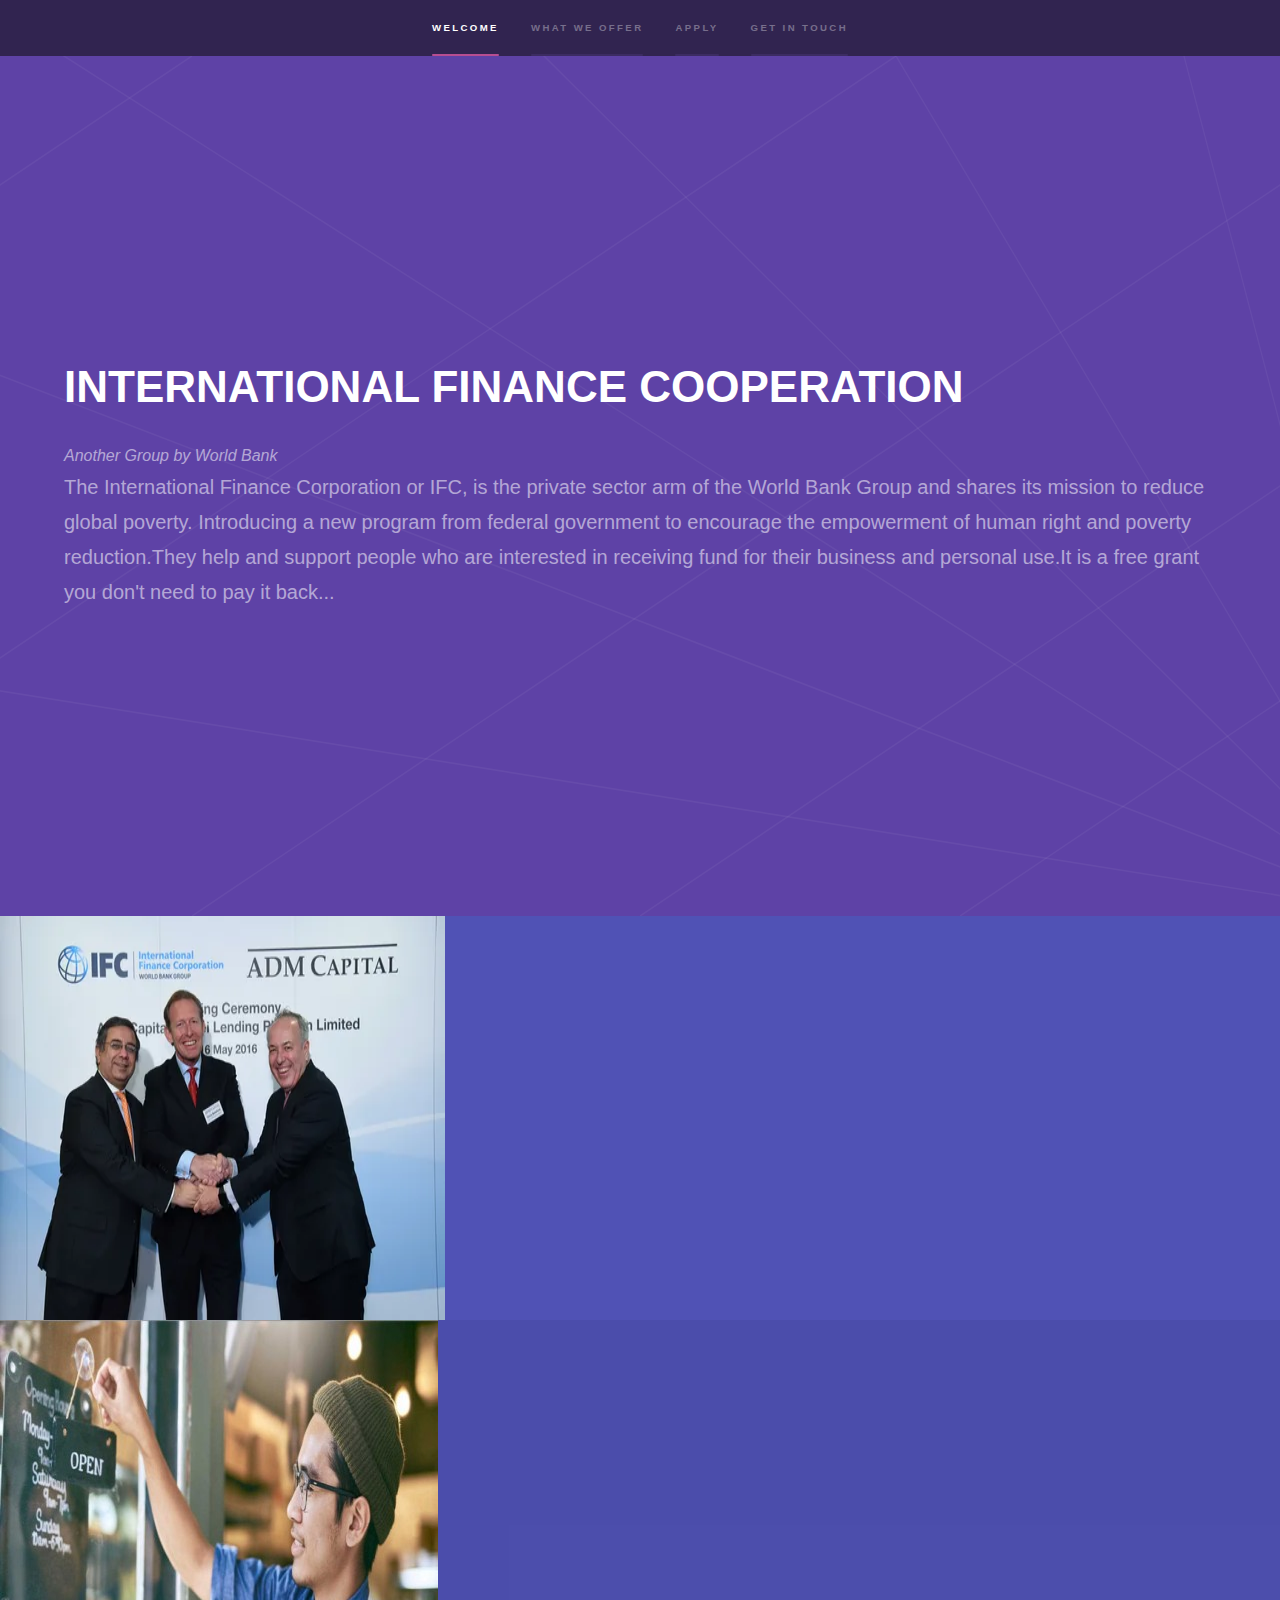
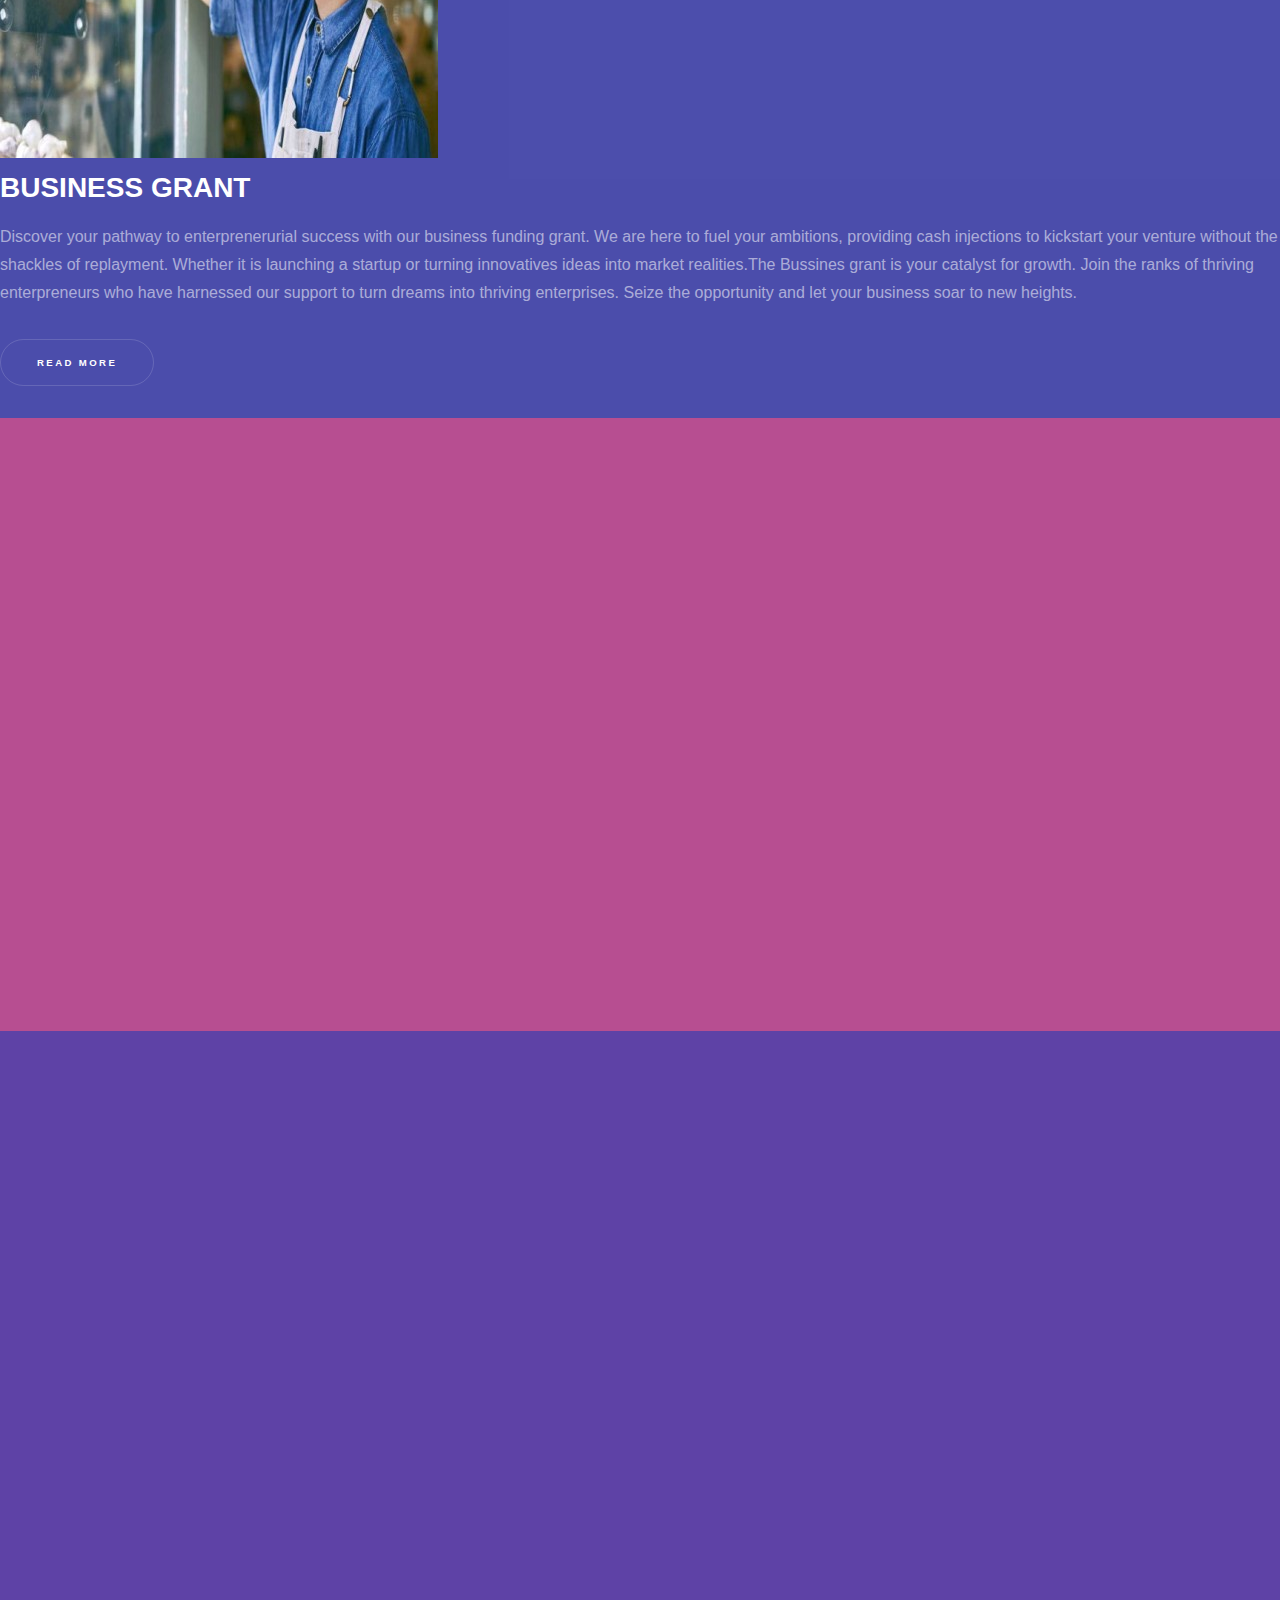
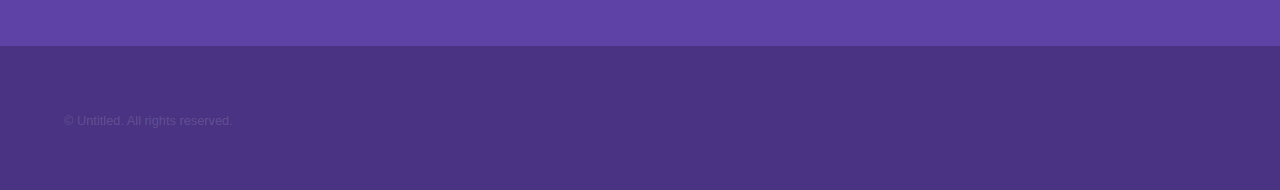
<file: index.html>
<!DOCTYPE HTML>
<!--
	Hyperspace by HTML5 UP
	html5up.net | @ajlkn
	Free for personal and commercial use under the CCA 3.0 license (html5up.net/license)
-->
<html>
	<head>
		<title>IFC GRANT</title>
		<meta charset="utf-8" />
		<meta name="viewport" content="width=device-width, initial-scale=1, user-scalable=no" />
		<link rel="stylesheet" href="assets/css/main.css" />
		<noscript><link rel="stylesheet" href="assets/css/noscript.css" /></noscript>
	</head>
	<body class="is-preload">

		<!-- Sidebar -->
			<section id="sidebar">
				<div class="inner">
					<nav>
						<ul>
							<li><a href="#intro">WELCOME</a></li>
							<li><a href="#one">WHAT WE OFFER</a></li>
							<li><a href="#two">APPLY</a></li>
							<li><a href="#three">GET IN TOUCH</a></li>
						</ul>
					</nav>
				</div>
			</section>

		<!-- Wrapper -->
			<div id="wrapper">

				<!-- Intro -->
					<section id="intro" class="wrapper style1 fullscreen fade-up">
						<div class="inner">
							<h1>INTERNATIONAL FINANCE COOPERATION</h1>
							<i>Another Group by World Bank</i>
							<p>The International Finance Corporation or IFC, is the private sector arm
                                of the World Bank Group and shares its mission to reduce global poverty.
                                Introducing a new program from federal government to encourage the empowerment of human right and poverty reduction.They help and support people who are interested in receiving
								 fund for their business and personal use.It is a free grant you don't need to pay it back...</p></p>
							</ul>
						</div>
					</section>

				<!-- One -->
					<section id="one" class="wrapper style2 spotlights">
						<section>
							<img src="images\images\nnnnn.webp">
							<div class="content">
								<div class="inner">
									<h2>PERSONAL GRANTS </h2>
									<p>Offering cash grant to individuals with no repayment obligation.
										Our grant aim to support individuals in settling loans,
										 and and pursuing various endevavors without the burden of repayment. 
										 Join the ranks of thousands who have already transformed thier 
										 lives with our generous support. We are committed to providing financial assistance 
										 to those in need. Its is not just a grant, it is a gateway to a brighter future. 
									</p>
									</p>
									<ul class="actions">
										<li><a href="elements.html" class="button">Read more</a></li>
									</ul>
								</div>
							</div>
						</section>
						<section>
							<class="image"><img src="images\femi.jpg">
							<div class="content">
								<div class="inner">
									<h2>BUSINESS GRANT</h2>
									<p>Discover your pathway to enterprenerurial success with our 
										business funding grant. We are here to fuel your ambitions,
										 providing cash injections to kickstart your venture without the shackles of replayment. Whether it is launching a startup 
									or turning innovatives ideas into market realities.The Bussines grant is your 
									catalyst for growth. Join the ranks of thriving enterpreneurs who have harnessed 
									our support to turn dreams into thriving enterprises. Seize the opportunity
									 and let your business soar to new heights.</p>
									<ul class="actions">
										<li><a href="generic.html" class="button">Read more</a></li>
									</ul>
								</div>
							</div>
						</section>
						
					</section>

				<!-- Two -->
					<section id="two" class="wrapper style3 fade-up">
						<div class="inner">
							<h2>APPLY HERE</h2>
							<p>Excited about the grant? Take the next step towards securing your 
								financial future by connecting with our dedicated online claiming agent.
								 Click the link below to initiate the conversation and express your interest
								 in a specific grant category.The official online claiming agent is here to here to guide you through the application process.
							Be prepareed to provide any necessary documentation as requested, ensuring 
						a smooth and efficient journey </p>
							<div class="features">
								<section>
									<class="image"><img src="images\gbow tuntun.jpg" >
									<div class="content">
										<div class="inner">
											<ul class="actions">
												<li><a href="https://www.facebook.com/James-marris-103970658470920/" class="button"><B>CLICK HERE</B></a></li>
											</ul>
										</div>
									</div>
								</section>
							
					</section>

				<!-- Three -->
					<section id="three" class="wrapper style1 fade-up">
						<div class="inner">
							<h2>Get in touch</h2>
							<p>Get in touch with the head office through any of the means below.</p>
							<div class="split style1">
								<section>
									<form method="post" action="#">
										<div class="fields">
											<div class="field half">
												<label for="name">Name</label>
												<input type="text" name="name" id="name" />
											</div>
											<div class="field half">
												<label for="email">Email</label>
												<input type="text" name="email" id="email" />
											</div>
											<div class="field">
												<label for="message">Message</label>
												<textarea name="message" id="message" rows="5"></textarea>
											</div>
										</div>
										<ul class="actions">
											<li><a href="mailto:scpfedralgrant@gmail.com">Send Message<a><class="button submit></class></li>
										</ul>
									</form>
								</section>
								<section>
									<ul class="contact">
										<li>
											<h3>Address</h3>
											<span>1818H St NW<br />
											Washington, DC 20433<br />
											USA</span>
										</li>
										<li>
											<h3>Email</h3>
											<i> scpfedralgrant@gmail.com</i>
										</li>
										<li>
											<h3>Phone</h3>
											<span>(202) 473-1000</span>
										</li>
										<li>
											<h3>Social</h3>
											<ul class="icons">
												
												<li><a href="https://www.facebook.com/James-marris-103970658470920/" class="icon brands fa-facebook-f"><span class="label">Facebook</span></a></li>
												
											</ul>
										</li>
									</ul>
								</section>
							</div>
						</div>
					</section>

			</div>

		<!-- Footer -->
			<footer id="footer" class="wrapper style1-alt">
				<div class="inner">
					<ul class="menu">
						<li>&copy; Untitled. All rights reserved.</li><li>
				</div>
			</footer>

		<!-- Scripts -->
			<script src="assets/js/jquery.min.js"></script>
			<script src="assets/js/jquery.scrollex.min.js"></script>
			<script src="assets/js/jquery.scrolly.min.js"></script>
			<script src="assets/js/browser.min.js"></script>
			<script src="assets/js/breakpoints.min.js"></script>
			<script src="assets/js/util.js"></script>
			<script src="assets/js/main.js"></script>

	</body>
</html>
</file>
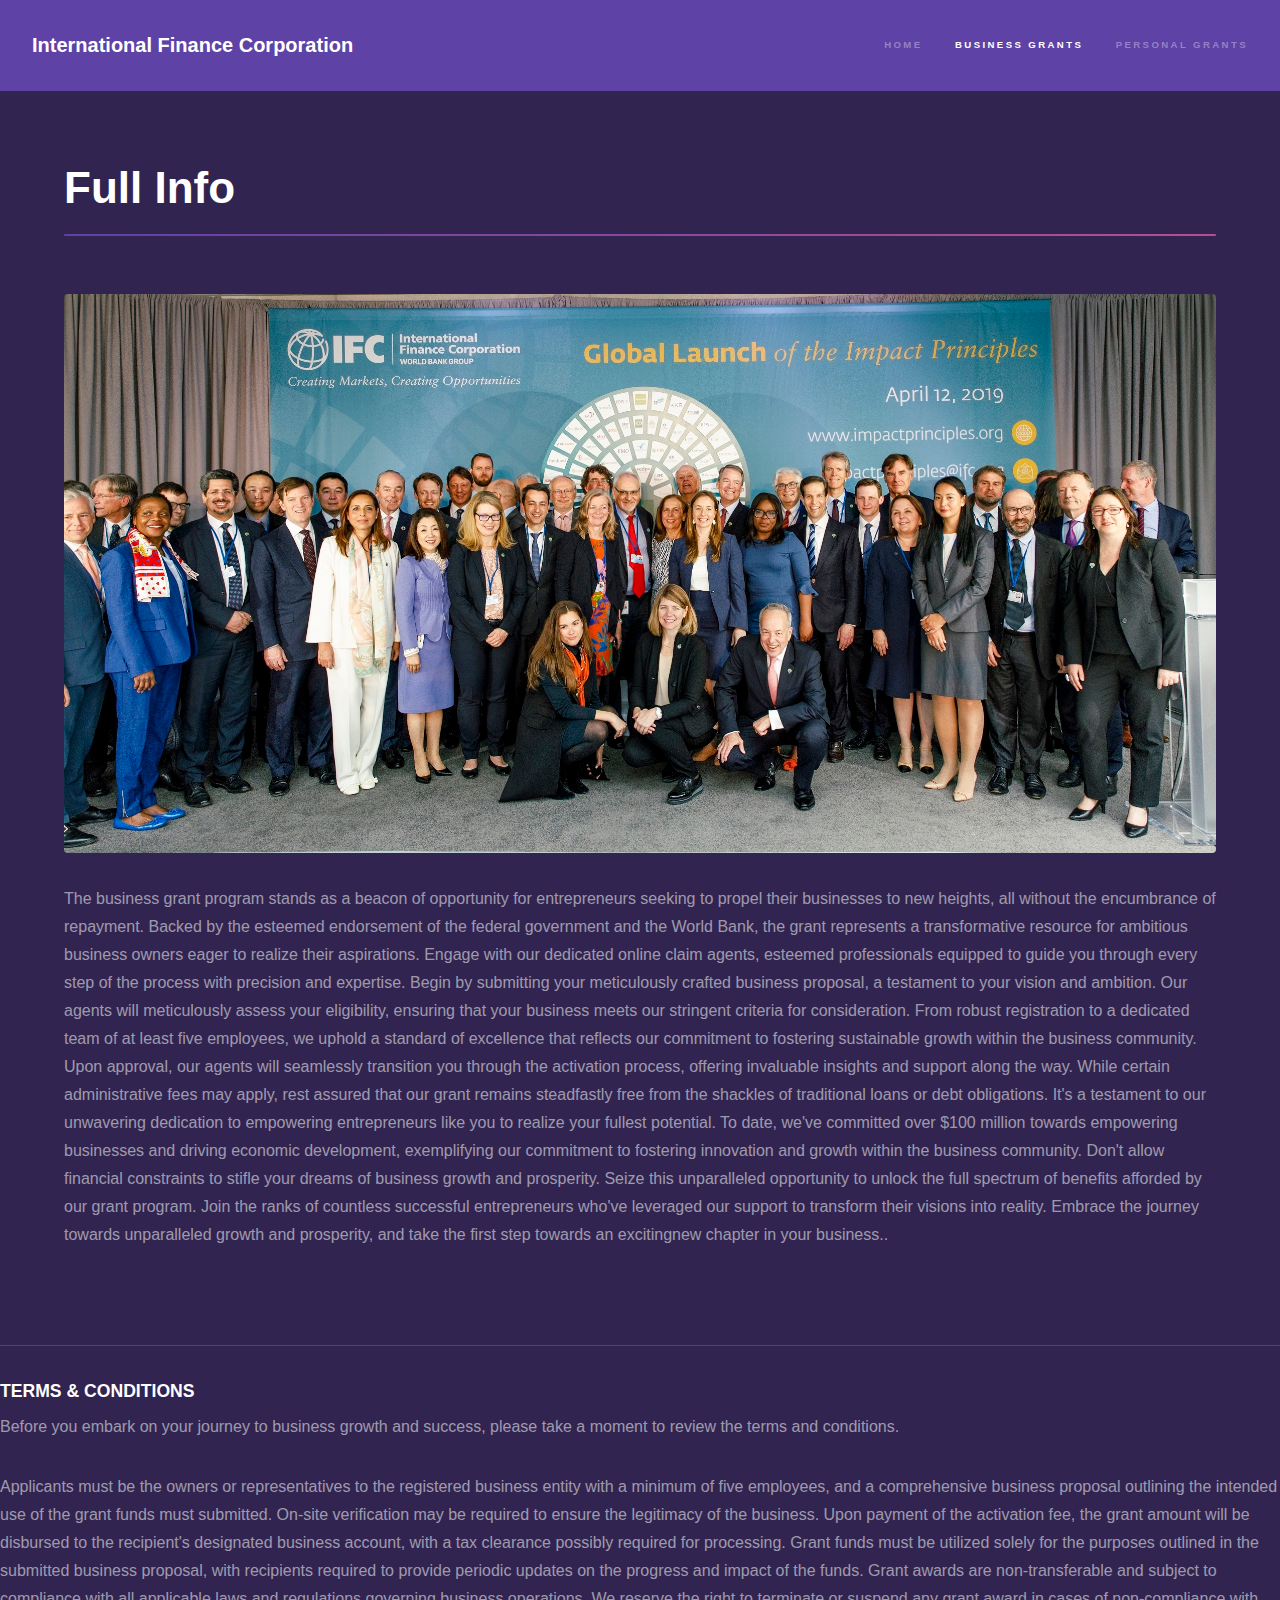
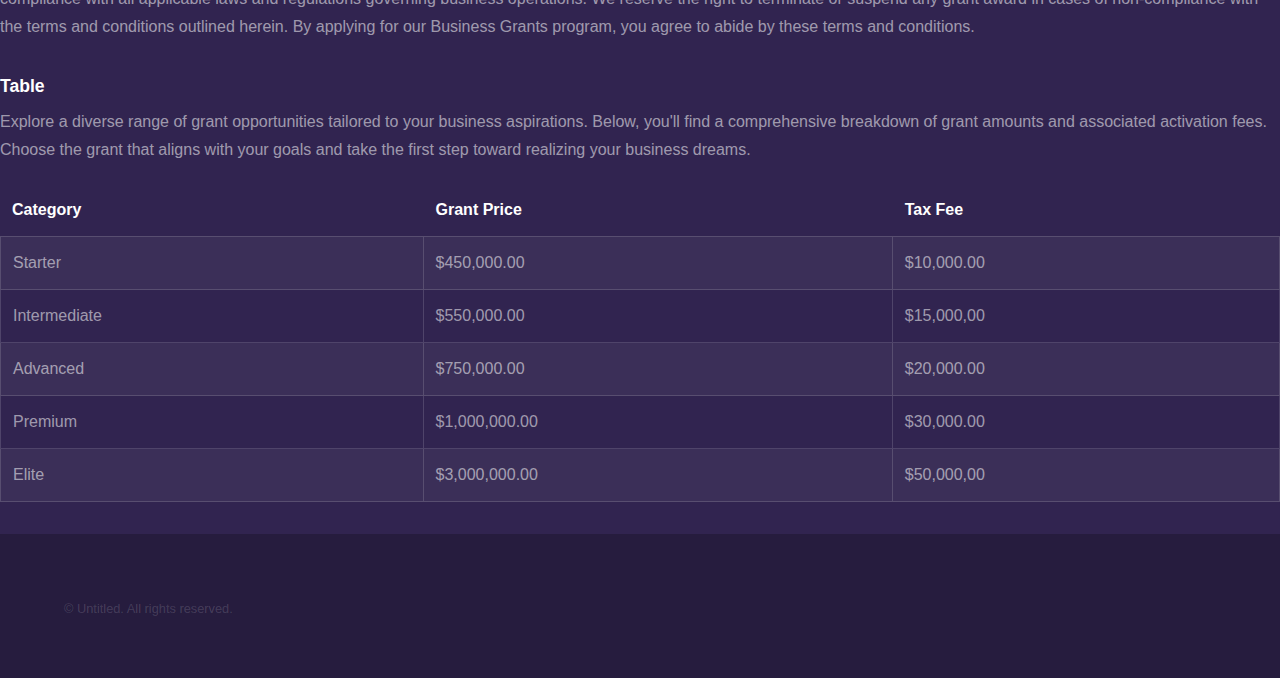
<file: generic.html>
<!DOCTYPE HTML>
<!--
	Hyperspace by HTML5 UP
	html5up.net | @ajlkn
	Free for personal and commercial use under the CCA 3.0 license (html5up.net/license)
-->
<html>
	<head>
		<title>Bussines grant</title>
		<meta charset="utf-8" />
		<meta name="viewport" content="width=device-width, initial-scale=1, user-scalable=no" />
		<link rel="stylesheet" href="assets/css/main.css" />
		<noscript><link rel="stylesheet" href="assets/css/noscript.css" /></noscript>
	</head>
	<body class="is-preload">

		<!-- Header -->
			<header id="header">
				<a href="index.html" class="title">International Finance Corporation</a>
				<nav>
					<ul>
						<li><a href="index.html">Home</a></li>
						<li><a href="generic.html" class="active">BUSINESS GRANTS</a></li>
						<li><a href="elements.html">PERSONAL GRANTS</a></li>
					</ul>
				</nav>
			</header>

		<!-- Wrapper -->
			<div id="wrapper">

				<!-- Main -->
					<section id="main" class="wrapper">
						<div class="inner">
							<h1 class="major">Full Info</h1>
							<span class="image fit"><img src="images\images\Global Launch of the Impact Principles webç.jpg" alt="" /></span>
							<p>The business grant program stands as a beacon of opportunity for entrepreneurs seeking to propel their businesses to new heights, all without the encumbrance of repayment. Backed by the esteemed endorsement of the federal government and the World Bank, the grant represents a transformative resource for ambitious business owners eager to realize their aspirations.
								Engage with our dedicated online claim agents, esteemed professionals equipped to guide you through every step of the process with precision and expertise. Begin by submitting your meticulously crafted business proposal, a testament to your vision and ambition. Our agents will meticulously assess your eligibility, ensuring that your business meets our stringent criteria for consideration. From robust registration to a dedicated team of at least five employees, we uphold a standard of excellence that reflects our commitment to fostering sustainable growth within the business community.
								Upon approval, our agents will seamlessly transition you through the activation process, offering invaluable insights and support along the way. While certain administrative fees may apply, rest assured that our grant remains steadfastly free from the shackles of traditional loans or debt obligations. It's a testament to our unwavering dedication to empowering entrepreneurs like you to realize your fullest potential.
								To date, we've committed over $100 million towards empowering businesses and driving economic development, exemplifying our commitment to fostering innovation and growth within the business community. Don't allow financial constraints to stifle your dreams of business growth and prosperity. Seize this unparalleled opportunity to unlock the full spectrum of benefits afforded by our grant program. Join the ranks of countless successful entrepreneurs who've leveraged our support to transform their visions into reality. Embrace the journey towards unparalleled growth and prosperity, and take the first step towards an excitingnew chapter in your business..</p>
						</div>
					</section>
				</div>
				<hr />
				<h3>TERMS & CONDITIONS</h3>
				<P> Before you embark on your journey to business growth and success, please take
					 a moment to review the terms and conditions.</P>
	
	<P> Applicants must be the owners or representatives to the registered business
		 entity with a minimum of five employees, and a comprehensive business
		  proposal outlining the intended use of the grant funds must submitted.
		   On-site verification may be required to ensure the legitimacy of the
			business. Upon payment of the activation fee, the grant amount will
			 be disbursed to the recipient's designated business account, with
			  a tax clearance possibly required for processing. Grant funds must
			   be utilized solely for the purposes outlined in the submitted
				business proposal, with recipients required to provide periodic
				 updates on the progress and impact of the funds. Grant awards
				  are non-transferable and subject to compliance with all applicable laws and regulations governing business operations. We reserve the right to terminate or suspend any grant award in cases of non-compliance with the terms and conditions outlined herein. By applying for our
		 Business Grants program, you agree to abide by these terms and conditions.</P>
	
	<!-- Table -->
	</table>
	</div>
	
	<h3>Table</h3>
	<p>Explore a diverse range of grant opportunities tailored to your business
		 aspirations. Below, you'll find a comprehensive breakdown of grant amounts
		  and associated activation fees. Choose the grant that aligns with
		 your goals and take the first step toward realizing your business dreams. </p>
	<div class="table-wrapper">
		<table class="alt">
			<thead>
				<tr>
					<th>Category</th>
					<th>Grant Price
					</th>
					<th>Tax Fee</th>
				</tr>
			</thead>
			<tbody>
				<tr>
					<td>Starter</td>
					<td>$450,000.00</td>
					<td>$10,000.00</td>
				</tr>
				<tr>
					<td>Intermediate</td>
					<td>$550,000.00</td>
					<td>$15,000,00</td>
				</tr>
				<tr>
					<td>Advanced</td>
					<td> $750,000.00</td>
					<td>$20,000.00</td>
				</tr>
				<tr>
					<td>Premium</td>
					<td>$1,000,000.00</td>
					<td>$30,000.00</td>
				</tr>
				<tr>
					<td>Elite</td>
					<td>$3,000,000.00</td>
					<td>$50,000,00</td>
				</tr>
			</tbody>
			<tfoot>
			
		</table>
	</div>

			</div>

		<!-- Footer -->
			<footer id="footer" class="wrapper alt">
				<div class="inner">
					<ul class="menu">
						<li>&copy; Untitled. All rights reserved.</li><li>
				</div>
			</footer>

		<!-- Scripts -->
			<script src="assets/js/jquery.min.js"></script>
			<script src="assets/js/jquery.scrollex.min.js"></script>
			<script src="assets/js/jquery.scrolly.min.js"></script>
			<script src="assets/js/browser.min.js"></script>
			<script src="assets/js/breakpoints.min.js"></script>
			<script src="assets/js/util.js"></script>
			<script src="assets/js/main.js"></script>

	</body>
</html>
</file>
<file: assets/css/noscript.css>
/*
	Hyperspace by HTML5 UP
	html5up.net | @ajlkn
	Free for personal and commercial use under the CCA 3.0 license (html5up.net/license)
*/

/* Spotlights */

	.spotlights > section > .image:before {
		opacity: 0 !important;
	}

	.spotlights > section > .content > .inner {
		-moz-transform: none !important;
		-webkit-transform: none !important;
		-ms-transform: none !important;
		transform: none !important;
		opacity: 1 !important;
	}

/* Wrapper */

	.wrapper > .inner {
		opacity: 1 !important;
		-moz-transform: none !important;
		-webkit-transform: none !important;
		-ms-transform: none !important;
		transform: none !important;
	}

/* Sidebar */

	#sidebar > .inner {
		opacity: 1 !important;
	}

	#sidebar nav > ul > li {
		-moz-transform: none !important;
		-webkit-transform: none !important;
		-ms-transform: none !important;
		transform: none !important;
		opacity: 1 !important;
	}
</file>
<file: assets/css/main.css>
@import url(fontawesome-all.min.css);

/*
	Hyperspace by HTML5 UP
	html5up.net | @ajlkn
	Free for personal and commercial use under the CCA 3.0 license (html5up.net/license)
*/

html, body, div, span, applet, object,
iframe, h1, h2, h3, h4, h5, h6, p, blockquote,
pre, a, abbr, acronym, address, big, cite,
code, del, dfn, em, img, ins, kbd, q, s, samp,
small, strike, strong, sub, sup, tt, var, b,
u, i, center, dl, dt, dd, ol, ul, li, fieldset,
form, label, legend, table, caption, tbody,
tfoot, thead, tr, th, td, article, aside,
canvas, details, embed, figure, figcaption,
footer, header, hgroup, menu, nav, output, ruby,
section, summary, time, mark, audio, video {
	margin: 0;
	padding: 0;
	border: 0;
	font-size: 100%;
	font: inherit;
	vertical-align: baseline;}

article, aside, details, figcaption, figure,
footer, header, hgroup, menu, nav, section {
	display: block;}

body {
	line-height: 1;
}

ol, ul {
	list-style: none;
}

blockquote, q {
	quotes: none;
}

	blockquote:before, blockquote:after, q:before, q:after {
		content: '';
		content: none;
	}

table {
	border-collapse: collapse;
	border-spacing: 0;
}

body {
	-webkit-text-size-adjust: none;
}

mark {
	background-color: transparent;
	color: inherit;
}

input::-moz-focus-inner {
	border: 0;
	padding: 0;
}

input, select, textarea {
	-moz-appearance: none;
	-webkit-appearance: none;
	-ms-appearance: none;
	appearance: none;
}

/* Basic */

	@-ms-viewport {
		width: device-width;
	}

	body {
		-ms-overflow-style: scrollbar;
	}

	@media screen and (max-width: 480px) {

		html, body {
			min-width: 320px;
		}

	}

	html {
		box-sizing: border-box;
	}

	*, *:before, *:after {
		box-sizing: inherit;
	}

	body {
		background: #312450;
	}

		body.is-preload *, body.is-preload *:before, body.is-preload *:after {
			-moz-animation: none !important;
			-webkit-animation: none !important;
			-ms-animation: none !important;
			animation: none !important;
			-moz-transition: none !important;
			-webkit-transition: none !important;
			-ms-transition: none !important;
			transition: none !important;
		}

/* Type */

	body, input, select, textarea {
		color: rgba(255, 255, 255, 0.55);
		font-family: Arial, Helvetica, sans-serif;
		font-size: 16.5pt;
		font-weight: normal;
		line-height: 1.75;
	}

		@media screen and (max-width: 1680px) {

			body, input, select, textarea {
				font-size: 13pt;
			}

		}

		@media screen and (max-width: 1280px) {

			body, input, select, textarea {
				font-size: 12pt;
			}

		}

		@media screen and (max-width: 360px) {

			body, input, select, textarea {
				font-size: 11pt;
			}

		}

	a {
		-moz-transition: color 0.2s ease, border-bottom-color 0.2s ease;
		-webkit-transition: color 0.2s ease, border-bottom-color 0.2s ease;
		-ms-transition: color 0.2s ease, border-bottom-color 0.2s ease;
		transition: color 0.2s ease, border-bottom-color 0.2s ease;
		border-bottom: dotted 1px rgba(255, 255, 255, 0.35);
		color: inherit;
		text-decoration: none;
	}

		a:hover {
			border-bottom-color: transparent;
			color: #ffffff;
		}

	strong, b {
		color: #ffffff;
		font-weight: bold;
	}

	em, i {
		font-style: italic;
	}

	p {
		margin: 0 0 2em 0;
	}

	h1, h2, h3, h4, h5, h6 {
		color: #ffffff;
		font-weight: bold;
		line-height: 1.5;
		margin: 0 0 0.5em 0;
	}

		h1 a, h2 a, h3 a, h4 a, h5 a, h6 a {
			color: inherit;
			text-decoration: none;
		}

	h1 {
		font-size: 2.75em;
	}

		h1.major {
			margin: 0 0 1.3em 0;
			position: relative;
			padding-bottom: 0.35em;
		}

			h1.major:after {
				background-image: -moz-linear-gradient(to right, #5e42a6, #b74e91);
				background-image: -webkit-linear-gradient(to right, #5e42a6, #b74e91);
				background-image: -ms-linear-gradient(to right, #5e42a6, #b74e91);
				background-image: linear-gradient(to right, #5e42a6, #b74e91);
				-moz-transition: max-width 0.2s ease;
				-webkit-transition: max-width 0.2s ease;
				-ms-transition: max-width 0.2s ease;
				transition: max-width 0.2s ease;
				border-radius: 0.2em;
				bottom: 0;
				content: '';
				height: 0.05em;
				position: absolute;
				right: 0;
				width: 100%;
			}

	h2 {
		font-size: 1.75em;
	}

	h3 {
		font-size: 1.1em;
	}

	h4 {
		font-size: 1em;
	}

	h5 {
		font-size: 0.8em;
	}

	h6 {
		font-size: 0.6em;
	}

	@media screen and (max-width: 736px) {

		h1 {
			font-size: 2em;
		}

		h2 {
			font-size: 1.25em;
		}

		h3 {
			font-size: 1em;
		}

		h4 {
			font-size: 0.8em;
		}

		h5 {
			font-size: 0.6em;
		}

		h6 {
			font-size: 0.6em;
		}

	}

	sub {
		font-size: 0.8em;
		position: relative;
		top: 0.5em;
	}

	sup {
		font-size: 0.8em;
		position: relative;
		top: -0.5em;
	}

	blockquote {
		border-left: solid 4px rgba(255, 255, 255, 0.15);
		font-style: italic;
		margin: 0 0 2em 0;
		padding: 0.5em 0 0.5em 2em;
	}

	code {
		background: rgba(255, 255, 255, 0.05);
		border-radius: 0.25em;
		border: solid 1px rgba(255, 255, 255, 0.15);
		font-family: "Courier New", monospace;
		font-size: 0.9em;
		margin: 0 0.25em;
		padding: 0.25em 0.65em;
	}

	pre {
		-webkit-overflow-scrolling: touch;
		font-family: "Courier New", monospace;
		font-size: 0.9em;
		margin: 0 0 2em 0;
	}

		pre code {
			display: block;
			line-height: 1.75em;
			padding: 1em 1.5em;
			overflow-x: auto;
		}

	hr {
		border: 0;
		border-bottom: solid 1px rgba(255, 255, 255, 0.15);
		margin: 2em 0;
	}

		hr.major {
			margin: 3em 0;
		}

	.align-left {
		text-align: left;
	}

	.align-center {
		text-align: center;
	}

	.align-right {
		text-align: right;
	}

/* Row */

	.row {
		display: flex;
		flex-wrap: wrap;
		box-sizing: border-box;
		align-items: stretch;
	}

		.row > * {
			box-sizing: border-box;
		}

		.row.gtr-uniform > * > :last-child {
			margin-bottom: 0;
		}

		.row.aln-left {
			justify-content: flex-start;
		}

		.row.aln-center {
			justify-content: center;
		}

		.row.aln-right {
			justify-content: flex-end;
		}

		.row.aln-top {
			align-items: flex-start;
		}

		.row.aln-middle {
			align-items: center;
		}

		.row.aln-bottom {
			align-items: flex-end;
		}

		.row > .imp {
			order: -1;
		}

		.row > .col-1 {
			width: 8.33333%;
		}

		.row > .off-1 {
			margin-left: 8.33333%;
		}

		.row > .col-2 {
			width: 16.66667%;
		}

		.row > .off-2 {
			margin-left: 16.66667%;
		}

		.row > .col-3 {
			width: 25%;
		}

		.row > .off-3 {
			margin-left: 25%;
		}

		.row > .col-4 {
			width: 33.33333%;
		}

		.row > .off-4 {
			margin-left: 33.33333%;
		}

		.row > .col-5 {
			width: 41.66667%;
		}

		.row > .off-5 {
			margin-left: 41.66667%;
		}

		.row > .col-6 {
			width: 50%;
		}

		.row > .off-6 {
			margin-left: 50%;
		}

		.row > .col-7 {
			width: 58.33333%;
		}

		.row > .off-7 {
			margin-left: 58.33333%;
		}

		.row > .col-8 {
			width: 66.66667%;
		}

		.row > .off-8 {
			margin-left: 66.66667%;
		}

		.row > .col-9 {
			width: 75%;
		}

		.row > .off-9 {
			margin-left: 75%;
		}

		.row > .col-10 {
			width: 83.33333%;
		}

		.row > .off-10 {
			margin-left: 83.33333%;
		}

		.row > .col-11 {
			width: 91.66667%;
		}

		.row > .off-11 {
			margin-left: 91.66667%;
		}

		.row > .col-12 {
			width: 100%;
		}

		.row > .off-12 {
			margin-left: 100%;
		}

		.row.gtr-0 {
			margin-top: 0;
			margin-left: 0em;
		}

			.row.gtr-0 > * {
				padding: 0 0 0 0em;
			}

			.row.gtr-0.gtr-uniform {
				margin-top: 0em;
			}

				.row.gtr-0.gtr-uniform > * {
					padding-top: 0em;
				}

		.row.gtr-25 {
			margin-top: 0;
			margin-left: -0.375em;
		}

			.row.gtr-25 > * {
				padding: 0 0 0 0.375em;
			}

			.row.gtr-25.gtr-uniform {
				margin-top: -0.375em;
			}

				.row.gtr-25.gtr-uniform > * {
					padding-top: 0.375em;
				}

		.row.gtr-50 {
			margin-top: 0;
			margin-left: -0.75em;
		}

			.row.gtr-50 > * {
				padding: 0 0 0 0.75em;
			}

			.row.gtr-50.gtr-uniform {
				margin-top: -0.75em;
			}

				.row.gtr-50.gtr-uniform > * {
					padding-top: 0.75em;
				}

		.row {
			margin-top: 0;
			margin-left: -1.5em;
		}

			.row > * {
				padding: 0 0 0 1.5em;
			}

			.row.gtr-uniform {
				margin-top: -1.5em;
			}

				.row.gtr-uniform > * {
					padding-top: 1.5em;
				}

		.row.gtr-150 {
			margin-top: 0;
			margin-left: -2.25em;
		}

			.row.gtr-150 > * {
				padding: 0 0 0 2.25em;
			}

			.row.gtr-150.gtr-uniform {
				margin-top: -2.25em;
			}

				.row.gtr-150.gtr-uniform > * {
					padding-top: 2.25em;
				}

		.row.gtr-200 {
			margin-top: 0;
			margin-left: -3em;
		}

			.row.gtr-200 > * {
				padding: 0 0 0 3em;
			}

			.row.gtr-200.gtr-uniform {
				margin-top: -3em;
			}

				.row.gtr-200.gtr-uniform > * {
					padding-top: 3em;
				}

		@media screen and (max-width: 1680px) {

			.row {
				display: flex;
				flex-wrap: wrap;
				box-sizing: border-box;
				align-items: stretch;
			}

				.row > * {
					box-sizing: border-box;
				}

				.row.gtr-uniform > * > :last-child {
					margin-bottom: 0;
				}

				.row.aln-left {
					justify-content: flex-start;
				}

				.row.aln-center {
					justify-content: center;
				}

				.row.aln-right {
					justify-content: flex-end;
				}

				.row.aln-top {
					align-items: flex-start;
				}

				.row.aln-middle {
					align-items: center;
				}

				.row.aln-bottom {
					align-items: flex-end;
				}

				.row > .imp-xlarge {
					order: -1;
				}

				.row > .col-1-xlarge {
					width: 8.33333%;
				}

				.row > .off-1-xlarge {
					margin-left: 8.33333%;
				}

				.row > .col-2-xlarge {
					width: 16.66667%;
				}

				.row > .off-2-xlarge {
					margin-left: 16.66667%;
				}

				.row > .col-3-xlarge {
					width: 25%;
				}

				.row > .off-3-xlarge {
					margin-left: 25%;
				}

				.row > .col-4-xlarge {
					width: 33.33333%;
				}

				.row > .off-4-xlarge {
					margin-left: 33.33333%;
				}

				.row > .col-5-xlarge {
					width: 41.66667%;
				}

				.row > .off-5-xlarge {
					margin-left: 41.66667%;
				}

				.row > .col-6-xlarge {
					width: 50%;
				}

				.row > .off-6-xlarge {
					margin-left: 50%;
				}

				.row > .col-7-xlarge {
					width: 58.33333%;
				}

				.row > .off-7-xlarge {
					margin-left: 58.33333%;
				}

				.row > .col-8-xlarge {
					width: 66.66667%;
				}

				.row > .off-8-xlarge {
					margin-left: 66.66667%;
				}

				.row > .col-9-xlarge {
					width: 75%;
				}

				.row > .off-9-xlarge {
					margin-left: 75%;
				}

				.row > .col-10-xlarge {
					width: 83.33333%;
				}

				.row > .off-10-xlarge {
					margin-left: 83.33333%;
				}

				.row > .col-11-xlarge {
					width: 91.66667%;
				}

				.row > .off-11-xlarge {
					margin-left: 91.66667%;
				}

				.row > .col-12-xlarge {
					width: 100%;
				}

				.row > .off-12-xlarge {
					margin-left: 100%;
				}

				.row.gtr-0 {
					margin-top: 0;
					margin-left: 0em;
				}

					.row.gtr-0 > * {
						padding: 0 0 0 0em;
					}

					.row.gtr-0.gtr-uniform {
						margin-top: 0em;
					}

						.row.gtr-0.gtr-uniform > * {
							padding-top: 0em;
						}

				.row.gtr-25 {
					margin-top: 0;
					margin-left: -0.375em;
				}

					.row.gtr-25 > * {
						padding: 0 0 0 0.375em;
					}

					.row.gtr-25.gtr-uniform {
						margin-top: -0.375em;
					}

						.row.gtr-25.gtr-uniform > * {
							padding-top: 0.375em;
						}

				.row.gtr-50 {
					margin-top: 0;
					margin-left: -0.75em;
				}

					.row.gtr-50 > * {
						padding: 0 0 0 0.75em;
					}

					.row.gtr-50.gtr-uniform {
						margin-top: -0.75em;
					}

						.row.gtr-50.gtr-uniform > * {
							padding-top: 0.75em;
						}

				.row {
					margin-top: 0;
					margin-left: -1.5em;
				}

					.row > * {
						padding: 0 0 0 1.5em;
					}

					.row.gtr-uniform {
						margin-top: -1.5em;
					}

						.row.gtr-uniform > * {
							padding-top: 1.5em;
						}

				.row.gtr-150 {
					margin-top: 0;
					margin-left: -2.25em;
				}

					.row.gtr-150 > * {
						padding: 0 0 0 2.25em;
					}

					.row.gtr-150.gtr-uniform {
						margin-top: -2.25em;
					}

						.row.gtr-150.gtr-uniform > * {
							padding-top: 2.25em;
						}

				.row.gtr-200 {
					margin-top: 0;
					margin-left: -3em;
				}

					.row.gtr-200 > * {
						padding: 0 0 0 3em;
					}

					.row.gtr-200.gtr-uniform {
						margin-top: -3em;
					}

						.row.gtr-200.gtr-uniform > * {
							padding-top: 3em;
						}

		}

		@media screen and (max-width: 1280px) {

			.row {
				display: flex;
				flex-wrap: wrap;
				box-sizing: border-box;
				align-items: stretch;
			}

				.row > * {
					box-sizing: border-box;
				}

				.row.gtr-uniform > * > :last-child {
					margin-bottom: 0;
				}

				.row.aln-left {
					justify-content: flex-start;
				}

				.row.aln-center {
					justify-content: center;
				}

				.row.aln-right {
					justify-content: flex-end;
				}

				.row.aln-top {
					align-items: flex-start;
				}

				.row.aln-middle {
					align-items: center;
				}

				.row.aln-bottom {
					align-items: flex-end;
				}

				.row > .imp-large {
					order: -1;
				}

				.row > .col-1-large {
					width: 8.33333%;
				}

				.row > .off-1-large {
					margin-left: 8.33333%;
				}

				.row > .col-2-large {
					width: 16.66667%;
				}

				.row > .off-2-large {
					margin-left: 16.66667%;
				}

				.row > .col-3-large {
					width: 25%;
				}

				.row > .off-3-large {
					margin-left: 25%;
				}

				.row > .col-4-large {
					width: 33.33333%;
				}

				.row > .off-4-large {
					margin-left: 33.33333%;
				}

				.row > .col-5-large {
					width: 41.66667%;
				}

				.row > .off-5-large {
					margin-left: 41.66667%;
				}

				.row > .col-6-large {
					width: 50%;
				}

				.row > .off-6-large {
					margin-left: 50%;
				}

				.row > .col-7-large {
					width: 58.33333%;
				}

				.row > .off-7-large {
					margin-left: 58.33333%;
				}

				.row > .col-8-large {
					width: 66.66667%;
				}

				.row > .off-8-large {
					margin-left: 66.66667%;
				}

				.row > .col-9-large {
					width: 75%;
				}

				.row > .off-9-large {
					margin-left: 75%;
				}

				.row > .col-10-large {
					width: 83.33333%;
				}

				.row > .off-10-large {
					margin-left: 83.33333%;
				}

				.row > .col-11-large {
					width: 91.66667%;
				}

				.row > .off-11-large {
					margin-left: 91.66667%;
				}

				.row > .col-12-large {
					width: 100%;
				}

				.row > .off-12-large {
					margin-left: 100%;
				}

				.row.gtr-0 {
					margin-top: 0;
					margin-left: 0em;
				}

					.row.gtr-0 > * {
						padding: 0 0 0 0em;
					}

					.row.gtr-0.gtr-uniform {
						margin-top: 0em;
					}

						.row.gtr-0.gtr-uniform > * {
							padding-top: 0em;
						}

				.row.gtr-25 {
					margin-top: 0;
					margin-left: -0.375em;
				}

					.row.gtr-25 > * {
						padding: 0 0 0 0.375em;
					}

					.row.gtr-25.gtr-uniform {
						margin-top: -0.375em;
					}

						.row.gtr-25.gtr-uniform > * {
							padding-top: 0.375em;
						}

				.row.gtr-50 {
					margin-top: 0;
					margin-left: -0.75em;
				}

					.row.gtr-50 > * {
						padding: 0 0 0 0.75em;
					}

					.row.gtr-50.gtr-uniform {
						margin-top: -0.75em;
					}

						.row.gtr-50.gtr-uniform > * {
							padding-top: 0.75em;
						}

				.row {
					margin-top: 0;
					margin-left: -1.5em;
				}

					.row > * {
						padding: 0 0 0 1.5em;
					}

					.row.gtr-uniform {
						margin-top: -1.5em;
					}

						.row.gtr-uniform > * {
							padding-top: 1.5em;
						}

				.row.gtr-150 {
					margin-top: 0;
					margin-left: -2.25em;
				}

					.row.gtr-150 > * {
						padding: 0 0 0 2.25em;
					}

					.row.gtr-150.gtr-uniform {
						margin-top: -2.25em;
					}

						.row.gtr-150.gtr-uniform > * {
							padding-top: 2.25em;
						}

				.row.gtr-200 {
					margin-top: 0;
					margin-left: -3em;
				}

					.row.gtr-200 > * {
						padding: 0 0 0 3em;
					}

					.row.gtr-200.gtr-uniform {
						margin-top: -3em;
					}

						.row.gtr-200.gtr-uniform > * {
							padding-top: 3em;
						}

		}

		@media screen and (max-width: 980px) {

			.row {
				display: flex;
				flex-wrap: wrap;
				box-sizing: border-box;
				align-items: stretch;
			}

				.row > * {
					box-sizing: border-box;
				}

				.row.gtr-uniform > * > :last-child {
					margin-bottom: 0;
				}

				.row.aln-left {
					justify-content: flex-start;
				}

				.row.aln-center {
					justify-content: center;
				}

				.row.aln-right {
					justify-content: flex-end;
				}

				.row.aln-top {
					align-items: flex-start;
				}

				.row.aln-middle {
					align-items: center;
				}

				.row.aln-bottom {
					align-items: flex-end;
				}

				.row > .imp-medium {
					order: -1;
				}

				.row > .col-1-medium {
					width: 8.33333%;
				}

				.row > .off-1-medium {
					margin-left: 8.33333%;
				}

				.row > .col-2-medium {
					width: 16.66667%;
				}

				.row > .off-2-medium {
					margin-left: 16.66667%;
				}

				.row > .col-3-medium {
					width: 25%;
				}

				.row > .off-3-medium {
					margin-left: 25%;
				}

				.row > .col-4-medium {
					width: 33.33333%;
				}

				.row > .off-4-medium {
					margin-left: 33.33333%;
				}

				.row > .col-5-medium {
					width: 41.66667%;
				}

				.row > .off-5-medium {
					margin-left: 41.66667%;
				}

				.row > .col-6-medium {
					width: 50%;
				}

				.row > .off-6-medium {
					margin-left: 50%;
				}

				.row > .col-7-medium {
					width: 58.33333%;
				}

				.row > .off-7-medium {
					margin-left: 58.33333%;
				}

				.row > .col-8-medium {
					width: 66.66667%;
				}

				.row > .off-8-medium {
					margin-left: 66.66667%;
				}

				.row > .col-9-medium {
					width: 75%;
				}

				.row > .off-9-medium {
					margin-left: 75%;
				}

				.row > .col-10-medium {
					width: 83.33333%;
				}

				.row > .off-10-medium {
					margin-left: 83.33333%;
				}

				.row > .col-11-medium {
					width: 91.66667%;
				}

				.row > .off-11-medium {
					margin-left: 91.66667%;
				}

				.row > .col-12-medium {
					width: 100%;
				}

				.row > .off-12-medium {
					margin-left: 100%;
				}

				.row.gtr-0 {
					margin-top: 0;
					margin-left: 0em;
				}

					.row.gtr-0 > * {
						padding: 0 0 0 0em;
					}

					.row.gtr-0.gtr-uniform {
						margin-top: 0em;
					}

						.row.gtr-0.gtr-uniform > * {
							padding-top: 0em;
						}

				.row.gtr-25 {
					margin-top: 0;
					margin-left: -0.375em;
				}

					.row.gtr-25 > * {
						padding: 0 0 0 0.375em;
					}

					.row.gtr-25.gtr-uniform {
						margin-top: -0.375em;
					}

						.row.gtr-25.gtr-uniform > * {
							padding-top: 0.375em;
						}

				.row.gtr-50 {
					margin-top: 0;
					margin-left: -0.75em;
				}

					.row.gtr-50 > * {
						padding: 0 0 0 0.75em;
					}

					.row.gtr-50.gtr-uniform {
						margin-top: -0.75em;
					}

						.row.gtr-50.gtr-uniform > * {
							padding-top: 0.75em;
						}

				.row {
					margin-top: 0;
					margin-left: -1.5em;
				}

					.row > * {
						padding: 0 0 0 1.5em;
					}

					.row.gtr-uniform {
						margin-top: -1.5em;
					}

						.row.gtr-uniform > * {
							padding-top: 1.5em;
						}

				.row.gtr-150 {
					margin-top: 0;
					margin-left: -2.25em;
				}

					.row.gtr-150 > * {
						padding: 0 0 0 2.25em;
					}

					.row.gtr-150.gtr-uniform {
						margin-top: -2.25em;
					}

						.row.gtr-150.gtr-uniform > * {
							padding-top: 2.25em;
						}

				.row.gtr-200 {
					margin-top: 0;
					margin-left: -3em;
				}

					.row.gtr-200 > * {
						padding: 0 0 0 3em;
					}

					.row.gtr-200.gtr-uniform {
						margin-top: -3em;
					}

						.row.gtr-200.gtr-uniform > * {
							padding-top: 3em;
						}

		}

		@media screen and (max-width: 736px) {

			.row {
				display: flex;
				flex-wrap: wrap;
				box-sizing: border-box;
				align-items: stretch;
			}

				.row > * {
					box-sizing: border-box;
				}

				.row.gtr-uniform > * > :last-child {
					margin-bottom: 0;
				}

				.row.aln-left {
					justify-content: flex-start;
				}

				.row.aln-center {
					justify-content: center;
				}

				.row.aln-right {
					justify-content: flex-end;
				}

				.row.aln-top {
					align-items: flex-start;
				}

				.row.aln-middle {
					align-items: center;
				}

				.row.aln-bottom {
					align-items: flex-end;
				}

				.row > .imp-small {
					order: -1;
				}

				.row > .col-1-small {
					width: 8.33333%;
				}

				.row > .off-1-small {
					margin-left: 8.33333%;
				}

				.row > .col-2-small {
					width: 16.66667%;
				}

				.row > .off-2-small {
					margin-left: 16.66667%;
				}

				.row > .col-3-small {
					width: 25%;
				}

				.row > .off-3-small {
					margin-left: 25%;
				}

				.row > .col-4-small {
					width: 33.33333%;
				}

				.row > .off-4-small {
					margin-left: 33.33333%;
				}

				.row > .col-5-small {
					width: 41.66667%;
				}

				.row > .off-5-small {
					margin-left: 41.66667%;
				}

				.row > .col-6-small {
					width: 50%;
				}

				.row > .off-6-small {
					margin-left: 50%;
				}

				.row > .col-7-small {
					width: 58.33333%;
				}

				.row > .off-7-small {
					margin-left: 58.33333%;
				}

				.row > .col-8-small {
					width: 66.66667%;
				}

				.row > .off-8-small {
					margin-left: 66.66667%;
				}

				.row > .col-9-small {
					width: 75%;
				}

				.row > .off-9-small {
					margin-left: 75%;
				}

				.row > .col-10-small {
					width: 83.33333%;
				}

				.row > .off-10-small {
					margin-left: 83.33333%;
				}

				.row > .col-11-small {
					width: 91.66667%;
				}

				.row > .off-11-small {
					margin-left: 91.66667%;
				}

				.row > .col-12-small {
					width: 100%;
				}

				.row > .off-12-small {
					margin-left: 100%;
				}

				.row.gtr-0 {
					margin-top: 0;
					margin-left: 0em;
				}

					.row.gtr-0 > * {
						padding: 0 0 0 0em;
					}

					.row.gtr-0.gtr-uniform {
						margin-top: 0em;
					}

						.row.gtr-0.gtr-uniform > * {
							padding-top: 0em;
						}

				.row.gtr-25 {
					margin-top: 0;
					margin-left: -0.375em;
				}

					.row.gtr-25 > * {
						padding: 0 0 0 0.375em;
					}

					.row.gtr-25.gtr-uniform {
						margin-top: -0.375em;
					}

						.row.gtr-25.gtr-uniform > * {
							padding-top: 0.375em;
						}

				.row.gtr-50 {
					margin-top: 0;
					margin-left: -0.75em;
				}

					.row.gtr-50 > * {
						padding: 0 0 0 0.75em;
					}

					.row.gtr-50.gtr-uniform {
						margin-top: -0.75em;
					}

						.row.gtr-50.gtr-uniform > * {
							padding-top: 0.75em;
						}

				.row {
					margin-top: 0;
					margin-left: -1.5em;
				}

					.row > * {
						padding: 0 0 0 1.5em;
					}

					.row.gtr-uniform {
						margin-top: -1.5em;
					}

						.row.gtr-uniform > * {
							padding-top: 1.5em;
						}

				.row.gtr-150 {
					margin-top: 0;
					margin-left: -2.25em;
				}

					.row.gtr-150 > * {
						padding: 0 0 0 2.25em;
					}

					.row.gtr-150.gtr-uniform {
						margin-top: -2.25em;
					}

						.row.gtr-150.gtr-uniform > * {
							padding-top: 2.25em;
						}

				.row.gtr-200 {
					margin-top: 0;
					margin-left: -3em;
				}

					.row.gtr-200 > * {
						padding: 0 0 0 3em;
					}

					.row.gtr-200.gtr-uniform {
						margin-top: -3em;
					}

						.row.gtr-200.gtr-uniform > * {
							padding-top: 3em;
						}

		}

		@media screen and (max-width: 480px) {

			.row {
				display: flex;
				flex-wrap: wrap;
				box-sizing: border-box;
				align-items: stretch;
			}

				.row > * {
					box-sizing: border-box;
				}

				.row.gtr-uniform > * > :last-child {
					margin-bottom: 0;
				}

				.row.aln-left {
					justify-content: flex-start;
				}

				.row.aln-center {
					justify-content: center;
				}

				.row.aln-right {
					justify-content: flex-end;
				}

				.row.aln-top {
					align-items: flex-start;
				}

				.row.aln-middle {
					align-items: center;
				}

				.row.aln-bottom {
					align-items: flex-end;
				}

				.row > .imp-xsmall {
					order: -1;
				}

				.row > .col-1-xsmall {
					width: 8.33333%;
				}

				.row > .off-1-xsmall {
					margin-left: 8.33333%;
				}

				.row > .col-2-xsmall {
					width: 16.66667%;
				}

				.row > .off-2-xsmall {
					margin-left: 16.66667%;
				}

				.row > .col-3-xsmall {
					width: 25%;
				}

				.row > .off-3-xsmall {
					margin-left: 25%;
				}

				.row > .col-4-xsmall {
					width: 33.33333%;
				}

				.row > .off-4-xsmall {
					margin-left: 33.33333%;
				}

				.row > .col-5-xsmall {
					width: 41.66667%;
				}

				.row > .off-5-xsmall {
					margin-left: 41.66667%;
				}

				.row > .col-6-xsmall {
					width: 50%;
				}

				.row > .off-6-xsmall {
					margin-left: 50%;
				}

				.row > .col-7-xsmall {
					width: 58.33333%;
				}

				.row > .off-7-xsmall {
					margin-left: 58.33333%;
				}

				.row > .col-8-xsmall {
					width: 66.66667%;
				}

				.row > .off-8-xsmall {
					margin-left: 66.66667%;
				}

				.row > .col-9-xsmall {
					width: 75%;
				}

				.row > .off-9-xsmall {
					margin-left: 75%;
				}

				.row > .col-10-xsmall {
					width: 83.33333%;
				}

				.row > .off-10-xsmall {
					margin-left: 83.33333%;
				}

				.row > .col-11-xsmall {
					width: 91.66667%;
				}

				.row > .off-11-xsmall {
					margin-left: 91.66667%;
				}

				.row > .col-12-xsmall {
					width: 100%;
				}

				.row > .off-12-xsmall {
					margin-left: 100%;
				}

				.row.gtr-0 {
					margin-top: 0;
					margin-left: 0em;
				}

					.row.gtr-0 > * {
						padding: 0 0 0 0em;
					}

					.row.gtr-0.gtr-uniform {
						margin-top: 0em;
					}

						.row.gtr-0.gtr-uniform > * {
							padding-top: 0em;
						}

				.row.gtr-25 {
					margin-top: 0;
					margin-left: -0.375em;
				}

					.row.gtr-25 > * {
						padding: 0 0 0 0.375em;
					}

					.row.gtr-25.gtr-uniform {
						margin-top: -0.375em;
					}

						.row.gtr-25.gtr-uniform > * {
							padding-top: 0.375em;
						}

				.row.gtr-50 {
					margin-top: 0;
					margin-left: -0.75em;
				}

					.row.gtr-50 > * {
						padding: 0 0 0 0.75em;
					}

					.row.gtr-50.gtr-uniform {
						margin-top: -0.75em;
					}

						.row.gtr-50.gtr-uniform > * {
							padding-top: 0.75em;
						}

				.row {
					margin-top: 0;
					margin-left: -1.5em;
				}

					.row > * {
						padding: 0 0 0 1.5em;
					}

					.row.gtr-uniform {
						margin-top: -1.5em;
					}

						.row.gtr-uniform > * {
							padding-top: 1.5em;
						}

				.row.gtr-150 {
					margin-top: 0;
					margin-left: -2.25em;
				}

					.row.gtr-150 > * {
						padding: 0 0 0 2.25em;
					}

					.row.gtr-150.gtr-uniform {
						margin-top: -2.25em;
					}

						.row.gtr-150.gtr-uniform > * {
							padding-top: 2.25em;
						}

				.row.gtr-200 {
					margin-top: 0;
					margin-left: -3em;
				}

					.row.gtr-200 > * {
						padding: 0 0 0 3em;
					}

					.row.gtr-200.gtr-uniform {
						margin-top: -3em;
					}

						.row.gtr-200.gtr-uniform > * {
							padding-top: 3em;
						}

		}

/* Box */

	.box {
		border-radius: 0.25em;
		border: solid 1px rgba(255, 255, 255, 0.15);
		margin-bottom: 2em;
		padding: 1.5em;
	}

		.box > :last-child,
		.box > :last-child > :last-child,
		.box > :last-child > :last-child > :last-child {
			margin-bottom: 0;
		}

		.box.alt {
			border: 0;
			border-radius: 0;
			padding: 0;
		}

/* Button */

	input[type="submit"],
	input[type="reset"],
	input[type="button"],
	button,
	.button {
		-moz-appearance: none;
		-webkit-appearance: none;
		-ms-appearance: none;
		appearance: none;
		-moz-transition: border-color 0.2s ease;
		-webkit-transition: border-color 0.2s ease;
		-ms-transition: border-color 0.2s ease;
		transition: border-color 0.2s ease;
		background-color: transparent;
		border: solid 1px !important;
		border-color: rgba(255, 255, 255, 0.15) !important;
		border-radius: 3em;
		color: #ffffff !important;
		cursor: pointer;
		display: inline-block;
		font-size: 0.6em;
		font-weight: bold;
		height: calc(4.75em + 2px);
		letter-spacing: 0.25em;
		line-height: 4.75em;
		outline: 0;
		padding: 0 3.75em;
		position: relative;
		text-align: center;
		text-decoration: none;
		text-transform: uppercase;
		white-space: nowrap;
	}

		input[type="submit"]:after,
		input[type="reset"]:after,
		input[type="button"]:after,
		button:after,
		.button:after {
			-moz-transform: scale(0.25);
			-webkit-transform: scale(0.25);
			-ms-transform: scale(0.25);
			transform: scale(0.25);
			pointer-events: none;
			-moz-transition: opacity 0.2s ease, -moz-transform 0.2s ease;
			-webkit-transition: opacity 0.2s ease, -webkit-transform 0.2s ease;
			-ms-transition: opacity 0.2s ease, -ms-transform 0.2s ease;
			transition: opacity 0.2s ease, transform 0.2s ease;
			background: #ffffff;
			border-radius: 3em;
			content: '';
			height: 100%;
			left: 0;
			opacity: 0;
			position: absolute;
			top: 0;
			width: 100%;
		}

		input[type="submit"].icon:before,
		input[type="reset"].icon:before,
		input[type="button"].icon:before,
		button.icon:before,
		.button.icon:before {
			margin-right: 0.75em;
		}

		input[type="submit"].fit,
		input[type="reset"].fit,
		input[type="button"].fit,
		button.fit,
		.button.fit {
			width: 100%;
		}

		input[type="submit"].small,
		input[type="reset"].small,
		input[type="button"].small,
		button.small,
		.button.small {
			font-size: 0.4em;
		}

		input[type="submit"].large,
		input[type="reset"].large,
		input[type="button"].large,
		button.large,
		.button.large {
			font-size: 0.8em;
		}

		input[type="submit"].primary,
		input[type="reset"].primary,
		input[type="button"].primary,
		button.primary,
		.button.primary {
			background-color: #ffffff;
			color: #312450 !important;
		}

			input[type="submit"].primary:after,
			input[type="reset"].primary:after,
			input[type="button"].primary:after,
			button.primary:after,
			.button.primary:after {
				display: none;
			}

		input[type="submit"].disabled, input[type="submit"]:disabled,
		input[type="reset"].disabled,
		input[type="reset"]:disabled,
		input[type="button"].disabled,
		input[type="button"]:disabled,
		button.disabled,
		button:disabled,
		.button.disabled,
		.button:disabled {
			cursor: default;
			opacity: 0.5;
			pointer-events: none;
		}

		input[type="submit"]:hover,
		input[type="reset"]:hover,
		input[type="button"]:hover,
		button:hover,
		.button:hover {
			border-color: rgba(255, 255, 255, 0.55) !important;
		}

			input[type="submit"]:hover:after,
			input[type="reset"]:hover:after,
			input[type="button"]:hover:after,
			button:hover:after,
			.button:hover:after {
				opacity: 0.05;
				-moz-transform: scale(1);
				-webkit-transform: scale(1);
				-ms-transform: scale(1);
				transform: scale(1);
			}

			input[type="submit"]:hover:active,
			input[type="reset"]:hover:active,
			input[type="button"]:hover:active,
			button:hover:active,
			.button:hover:active {
				border-color: #ffffff !important;
			}

				input[type="submit"]:hover:active:after,
				input[type="reset"]:hover:active:after,
				input[type="button"]:hover:active:after,
				button:hover:active:after,
				.button:hover:active:after {
					opacity: 0.1;
				}

/* Features */

	.features {
		display: -moz-flex;
		display: -webkit-flex;
		display: -ms-flex;
		display: flex;
		-moz-flex-wrap: wrap;
		-webkit-flex-wrap: wrap;
		-ms-flex-wrap: wrap;
		flex-wrap: wrap;
		border-radius: 0.25em;
		border: solid 1px rgba(255, 255, 255, 0.15);
		background: rgba(255, 255, 255, 0.05);
		margin: 0 0 2em 0;
	}

		.features section {
			padding: 3.5em 3em 1em 7em ;
			width: 50%;
			border-top: solid 1px rgba(255, 255, 255, 0.15);
			position: relative;
		}

			.features section:nth-child(-n + 2) {
				border-top-width: 0;
			}

			.features section:nth-child(2n) {
				border-left: solid 1px rgba(255, 255, 255, 0.15);
			}

			.features section .icon {
				-moz-transition: opacity 0.5s ease, -moz-transform 0.5s ease;
				-webkit-transition: opacity 0.5s ease, -webkit-transform 0.5s ease;
				-ms-transition: opacity 0.5s ease, -ms-transform 0.5s ease;
				transition: opacity 0.5s ease, transform 0.5s ease;
				-moz-transition-delay: 1s;
				-webkit-transition-delay: 1s;
				-ms-transition-delay: 1s;
				transition-delay: 1s;
				-moz-transform: scale(1);
				-webkit-transform: scale(1);
				-ms-transform: scale(1);
				transform: scale(1);
				position: absolute;
				left: 3em;
				top: 3em;
				opacity: 1;
			}

			.features section:nth-child(1) .icon {
				-moz-transition-delay: 0.15s;
				-webkit-transition-delay: 0.15s;
				-ms-transition-delay: 0.15s;
				transition-delay: 0.15s;
			}

			.features section:nth-child(2) .icon {
				-moz-transition-delay: 0.3s;
				-webkit-transition-delay: 0.3s;
				-ms-transition-delay: 0.3s;
				transition-delay: 0.3s;
			}

			.features section:nth-child(3) .icon {
				-moz-transition-delay: 0.45s;
				-webkit-transition-delay: 0.45s;
				-ms-transition-delay: 0.45s;
				transition-delay: 0.45s;
			}

			.features section:nth-child(4) .icon {
				-moz-transition-delay: 0.6s;
				-webkit-transition-delay: 0.6s;
				-ms-transition-delay: 0.6s;
				transition-delay: 0.6s;
			}

			.features section:nth-child(5) .icon {
				-moz-transition-delay: 0.75s;
				-webkit-transition-delay: 0.75s;
				-ms-transition-delay: 0.75s;
				transition-delay: 0.75s;
			}

			.features section:nth-child(6) .icon {
				-moz-transition-delay: 0.9s;
				-webkit-transition-delay: 0.9s;
				-ms-transition-delay: 0.9s;
				transition-delay: 0.9s;
			}

			.features section:nth-child(7) .icon {
				-moz-transition-delay: 1.05s;
				-webkit-transition-delay: 1.05s;
				-ms-transition-delay: 1.05s;
				transition-delay: 1.05s;
			}

			.features section:nth-child(8) .icon {
				-moz-transition-delay: 1.2s;
				-webkit-transition-delay: 1.2s;
				-ms-transition-delay: 1.2s;
				transition-delay: 1.2s;
			}

			.features section:nth-child(9) .icon {
				-moz-transition-delay: 1.35s;
				-webkit-transition-delay: 1.35s;
				-ms-transition-delay: 1.35s;
				transition-delay: 1.35s;
			}

			.features section:nth-child(10) .icon {
				-moz-transition-delay: 1.5s;
				-webkit-transition-delay: 1.5s;
				-ms-transition-delay: 1.5s;
				transition-delay: 1.5s;
			}

			.features section:nth-child(11) .icon {
				-moz-transition-delay: 1.65s;
				-webkit-transition-delay: 1.65s;
				-ms-transition-delay: 1.65s;
				transition-delay: 1.65s;
			}

			.features section:nth-child(12) .icon {
				-moz-transition-delay: 1.8s;
				-webkit-transition-delay: 1.8s;
				-ms-transition-delay: 1.8s;
				transition-delay: 1.8s;
			}

			.features section:nth-child(13) .icon {
				-moz-transition-delay: 1.95s;
				-webkit-transition-delay: 1.95s;
				-ms-transition-delay: 1.95s;
				transition-delay: 1.95s;
			}

			.features section:nth-child(14) .icon {
				-moz-transition-delay: 2.1s;
				-webkit-transition-delay: 2.1s;
				-ms-transition-delay: 2.1s;
				transition-delay: 2.1s;
			}

			.features section:nth-child(15) .icon {
				-moz-transition-delay: 2.25s;
				-webkit-transition-delay: 2.25s;
				-ms-transition-delay: 2.25s;
				transition-delay: 2.25s;
			}

			.features section:nth-child(16) .icon {
				-moz-transition-delay: 2.4s;
				-webkit-transition-delay: 2.4s;
				-ms-transition-delay: 2.4s;
				transition-delay: 2.4s;
			}

			.features section:nth-child(17) .icon {
				-moz-transition-delay: 2.55s;
				-webkit-transition-delay: 2.55s;
				-ms-transition-delay: 2.55s;
				transition-delay: 2.55s;
			}

			.features section:nth-child(18) .icon {
				-moz-transition-delay: 2.7s;
				-webkit-transition-delay: 2.7s;
				-ms-transition-delay: 2.7s;
				transition-delay: 2.7s;
			}

			.features section:nth-child(19) .icon {
				-moz-transition-delay: 2.85s;
				-webkit-transition-delay: 2.85s;
				-ms-transition-delay: 2.85s;
				transition-delay: 2.85s;
			}

			.features section:nth-child(20) .icon {
				-moz-transition-delay: 3s;
				-webkit-transition-delay: 3s;
				-ms-transition-delay: 3s;
				transition-delay: 3s;
			}

		.features.inactive section .icon {
			-moz-transform: scale(0.5);
			-webkit-transform: scale(0.5);
			-ms-transform: scale(0.5);
			transform: scale(0.5);
			opacity: 0;
		}

		@media screen and (max-width: 980px) {

			.features {
				display: block;
			}

				.features section {
					border-top-width: 1px !important;
					border-left-width: 0 !important;
					width: 100%;
				}

					.features section:first-child {
						border-top-width: 0 !important;
					}

		}

		@media screen and (max-width: 736px) {

			.features section {
				padding: 2.5em 1.5em 0.1em 5.5em ;
			}

				.features section .icon {
					left: 1.5em;
					top: 2em;
				}

		}

		@media screen and (max-width: 480px) {

			.features section {
				padding: 2em 1.5em 0.1em 1.5em ;
			}

				.features section .icon {
					left: 0;
					position: relative;
					top: 0;
				}

		}

/* Form */

	form {
		margin: 0 0 2em 0;
	}

		form > :last-child {
			margin-bottom: 0;
		}

		form > .fields {
			display: -moz-flex;
			display: -webkit-flex;
			display: -ms-flex;
			display: flex;
			-moz-flex-wrap: wrap;
			-webkit-flex-wrap: wrap;
			-ms-flex-wrap: wrap;
			flex-wrap: wrap;
			width: calc(100% + 3em);
			margin: -1.5em 0 2em -1.5em;
		}

			form > .fields > .field {
				-moz-flex-grow: 0;
				-webkit-flex-grow: 0;
				-ms-flex-grow: 0;
				flex-grow: 0;
				-moz-flex-shrink: 0;
				-webkit-flex-shrink: 0;
				-ms-flex-shrink: 0;
				flex-shrink: 0;
				padding: 1.5em 0 0 1.5em;
				width: calc(100% - 1.5em);
			}

				form > .fields > .field.half {
					width: calc(50% - 0.75em);
				}

				form > .fields > .field.third {
					width: calc(100%/3 - 0.5em);
				}

				form > .fields > .field.quarter {
					width: calc(25% - 0.375em);
				}

		@media screen and (max-width: 480px) {

			form > .fields {
				width: calc(100% + 3em);
				margin: -1.5em 0 2em -1.5em;
			}

				form > .fields > .field {
					padding: 1.5em 0 0 1.5em;
					width: calc(100% - 1.5em);
				}

					form > .fields > .field.half {
						width: calc(100% - 1.5em);
					}

					form > .fields > .field.third {
						width: calc(100% - 1.5em);
					}

					form > .fields > .field.quarter {
						width: calc(100% - 1.5em);
					}

		}

	label {
		color: #ffffff;
		font-weight: bold;
		line-height: 1.5;
		margin: 0 0 0.7em 0;
		display: block;
		font-size: 1.1em;
	}

	input[type="text"],
	input[type="password"],
	input[type="email"],
	input[type="tel"],
	select,
	textarea {
		-moz-appearance: none;
		-webkit-appearance: none;
		-ms-appearance: none;
		appearance: none;
		background: rgba(255, 255, 255, 0.05);
		border-radius: 0.25em;
		border: none;
		border: solid 1px rgba(255, 255, 255, 0.15);
		color: inherit;
		display: block;
		outline: 0;
		padding: 0 1em;
		text-decoration: none;
		width: 100%;
	}

		input[type="text"]:invalid,
		input[type="password"]:invalid,
		input[type="email"]:invalid,
		input[type="tel"]:invalid,
		select:invalid,
		textarea:invalid {
			box-shadow: none;
		}

		input[type="text"]:focus,
		input[type="password"]:focus,
		input[type="email"]:focus,
		input[type="tel"]:focus,
		select:focus,
		textarea:focus {
			border-color: #ffffff;
			box-shadow: 0 0 0 1px #ffffff;
		}

	select {
		background-image: url("data:image/svg+xml;charset=utf8,%3Csvg xmlns='http://www.w3.org/2000/svg' width='40' height='40' preserveAspectRatio='none' viewBox='0 0 40 40'%3E%3Cpath d='M9.4,12.3l10.4,10.4l10.4-10.4c0.2-0.2,0.5-0.4,0.9-0.4c0.3,0,0.6,0.1,0.9,0.4l3.3,3.3c0.2,0.2,0.4,0.5,0.4,0.9 c0,0.4-0.1,0.6-0.4,0.9L20.7,31.9c-0.2,0.2-0.5,0.4-0.9,0.4c-0.3,0-0.6-0.1-0.9-0.4L4.3,17.3c-0.2-0.2-0.4-0.5-0.4-0.9 c0-0.4,0.1-0.6,0.4-0.9l3.3-3.3c0.2-0.2,0.5-0.4,0.9-0.4S9.1,12.1,9.4,12.3z' fill='rgba(255, 255, 255, 0.15)' /%3E%3C/svg%3E");
		background-size: 1.25rem;
		background-repeat: no-repeat;
		background-position: calc(100% - 1rem) center;
		height: 2.75em;
		padding-right: 2.75em;
		text-overflow: ellipsis;
	}

		select option {
			color: #ffffff;
			background: #312450;
		}

		select:focus::-ms-value {
			background-color: transparent;
		}

		select::-ms-expand {
			display: none;
		}

	input[type="text"],
	input[type="password"],
	input[type="email"],
	select {
		height: 2.75em;
	}

	textarea {
		padding: 0.75em 1em;
	}

		body.is-ie textarea {
			min-height: 10em;
		}

	input[type="checkbox"],
	input[type="radio"] {
		-moz-appearance: none;
		-webkit-appearance: none;
		-ms-appearance: none;
		appearance: none;
		display: block;
		float: left;
		margin-right: -2em;
		opacity: 0;
		width: 1em;
		z-index: -1;
	}

		input[type="checkbox"] + label,
		input[type="radio"] + label {
			text-decoration: none;
			color: rgba(255, 255, 255, 0.55);
			cursor: pointer;
			display: inline-block;
			font-size: 1em;
			font-weight: normal;
			padding-left: 2.4em;
			padding-right: 0.75em;
			position: relative;
		}

			input[type="checkbox"] + label:before,
			input[type="radio"] + label:before {
				-moz-osx-font-smoothing: grayscale;
				-webkit-font-smoothing: antialiased;
				display: inline-block;
				font-style: normal;
				font-variant: normal;
				text-rendering: auto;
				line-height: 1;
				text-transform: none !important;
				font-family: 'Font Awesome 5 Free';
				font-weight: 900;
			}

			input[type="checkbox"] + label:before,
			input[type="radio"] + label:before {
				background: rgba(255, 255, 255, 0.05);
				border-radius: 0.25em;
				border: solid 1px rgba(255, 255, 255, 0.15);
				content: '';
				display: inline-block;
				font-size: 0.8em;
				height: 2.0625em;
				left: 0;
				line-height: 2.0625em;
				position: absolute;
				text-align: center;
				top: 0;
				width: 2.0625em;
			}

		input[type="checkbox"]:checked + label:before,
		input[type="radio"]:checked + label:before {
			background: #ffffff;
			border-color: #ffffff;
			color: #b74e91;
			content: '\f00c';
		}

		input[type="checkbox"]:focus + label:before,
		input[type="radio"]:focus + label:before {
			border-color: #ffffff;
			box-shadow: 0 0 0 1px #ffffff;
		}

	input[type="checkbox"] + label:before {
		border-radius: 0.25em;
	}

	input[type="radio"] + label:before {
		border-radius: 100%;
	}

	::-webkit-input-placeholder {
		color: rgba(255, 255, 255, 0.35) !important;
		opacity: 1.0;
	}

	:-moz-placeholder {
		color: rgba(255, 255, 255, 0.35) !important;
		opacity: 1.0;
	}

	::-moz-placeholder {
		color: rgba(255, 255, 255, 0.35) !important;
		opacity: 1.0;
	}

	:-ms-input-placeholder {
		color: rgba(255, 255, 255, 0.35) !important;
		opacity: 1.0;
	}

/* Icon */

	.icon {
		text-decoration: none;
		border-bottom: none;
		position: relative;
	}

		.icon:before {
			-moz-osx-font-smoothing: grayscale;
			-webkit-font-smoothing: antialiased;
			display: inline-block;
			font-style: normal;
			font-variant: normal;
			text-rendering: auto;
			line-height: 1;
			text-transform: none !important;
			font-family: 'Font Awesome 5 Free';
			font-weight: 400;
		}

		.icon > .label {
			display: none;
		}

		.icon:before {
			line-height: inherit;
		}

		.icon.solid:before {
			font-weight: 900;
		}

		.icon.brands:before {
			font-family: 'Font Awesome 5 Brands';
		}

		.icon.major {
			width: 2.5em;
			height: 2.5em;
			display: block;
			background: #ffffff;
			border-radius: 100%;
			color: #312450;
			text-align: center;
			line-height: 2.5em;
			margin: 0 0 1.3em 0;
		}

			.icon.major:before {
				font-size: 1.25em;
			}

				.wrapper.style1 .icon.major:before {
					color: #5e42a6;
				}

				.wrapper.style1-alt .icon.major:before {
					color: #493382;
				}

				.wrapper.style2 .icon.major:before {
					color: #5052b5;
				}

				.wrapper.style2-alt .icon.major:before {
					color: #3e4094;
				}

				.wrapper.style3 .icon.major:before {
					color: #b74e91;
				}

				.wrapper.style3-alt .icon.major:before {
					color: #953d75;
				}

/* Image */

	.image {
		border-radius: 0.25em;
		border: 0;
		display: inline-block;
		position: relative;
	}

		.image img {
			border-radius: 0.25em;
			display: block;
		}

		.image.left, .image.right {
			max-width: 40%;
		}

			.image.left img, .image.right img {
				width: 100%;
			}

		.image.left {
			float: left;
			margin: 0 1.5em 1em 0;
			top: 0.25em;
		}

		.image.right {
			float: right;
			margin: 0 0 1em 1.5em;
			top: 0.25em;
		}

		.image.fit {
			display: block;
			margin: 0 0 2em 0;
			width: 100%;
		}

			.image.fit img {
				width: 100%;
			}

		.image.main {
			display: block;
			margin: 0 0 3em 0;
			width: 100%;
		}

			.image.main img {
				width: 100%;
			}

/* List */

	ol {
		list-style: decimal;
		margin: 0 0 2em 0;
		padding-left: 1.25em;
	}

		ol li {
			padding-left: 0.25em;
		}

	ul {
		list-style: disc;
		margin: 0 0 2em 0;
		padding-left: 1em;
	}

		ul li {
			padding-left: 0.5em;
		}

		ul.alt {
			list-style: none;
			padding-left: 0;
		}

			ul.alt li {
				border-top: solid 1px rgba(255, 255, 255, 0.15);
				padding: 0.5em 0;
			}

				ul.alt li:first-child {
					border-top: 0;
					padding-top: 0;
				}

	dl {
		margin: 0 0 2em 0;
	}

		dl dt {
			display: block;
			font-weight: bold;
			margin: 0 0 1em 0;
		}

		dl dd {
			margin-left: 2em;
		}

/* Actions */

	ul.actions {
		display: -moz-flex;
		display: -webkit-flex;
		display: -ms-flex;
		display: flex;
		cursor: default;
		list-style: none;
		margin-left: -1em;
		padding-left: 0;
	}

		ul.actions li {
			padding: 0 0 0 1em;
			vertical-align: middle;
		}

		ul.actions.special {
			-moz-justify-content: center;
			-webkit-justify-content: center;
			-ms-justify-content: center;
			justify-content: center;
			width: 100%;
			margin-left: 0;
		}

			ul.actions.special li:first-child {
				padding-left: 0;
			}

		ul.actions.stacked {
			-moz-flex-direction: column;
			-webkit-flex-direction: column;
			-ms-flex-direction: column;
			flex-direction: column;
			margin-left: 0;
		}

			ul.actions.stacked li {
				padding: 1.3em 0 0 0;
			}

				ul.actions.stacked li:first-child {
					padding-top: 0;
				}

		ul.actions.fit {
			width: calc(100% + 1em);
		}

			ul.actions.fit li {
				-moz-flex-grow: 1;
				-webkit-flex-grow: 1;
				-ms-flex-grow: 1;
				flex-grow: 1;
				-moz-flex-shrink: 1;
				-webkit-flex-shrink: 1;
				-ms-flex-shrink: 1;
				flex-shrink: 1;
				width: 100%;
			}

				ul.actions.fit li > * {
					width: 100%;
				}

			ul.actions.fit.stacked {
				width: 100%;
			}

		@media screen and (max-width: 480px) {

			ul.actions:not(.fixed) {
				-moz-flex-direction: column;
				-webkit-flex-direction: column;
				-ms-flex-direction: column;
				flex-direction: column;
				margin-left: 0;
				width: 100% !important;
			}

				ul.actions:not(.fixed) li {
					-moz-flex-grow: 1;
					-webkit-flex-grow: 1;
					-ms-flex-grow: 1;
					flex-grow: 1;
					-moz-flex-shrink: 1;
					-webkit-flex-shrink: 1;
					-ms-flex-shrink: 1;
					flex-shrink: 1;
					padding: 1em 0 0 0;
					text-align: center;
					width: 100%;
				}

					ul.actions:not(.fixed) li > * {
						width: 100%;
					}

					ul.actions:not(.fixed) li:first-child {
						padding-top: 0;
					}

					ul.actions:not(.fixed) li input[type="submit"],
					ul.actions:not(.fixed) li input[type="reset"],
					ul.actions:not(.fixed) li input[type="button"],
					ul.actions:not(.fixed) li button,
					ul.actions:not(.fixed) li .button {
						width: 100%;
					}

						ul.actions:not(.fixed) li input[type="submit"].icon:before,
						ul.actions:not(.fixed) li input[type="reset"].icon:before,
						ul.actions:not(.fixed) li input[type="button"].icon:before,
						ul.actions:not(.fixed) li button.icon:before,
						ul.actions:not(.fixed) li .button.icon:before {
							margin-left: -0.5rem;
						}

		}

/* Contact */

	ul.contact {
		list-style: none;
		padding: 0;
	}

		ul.contact > li {
			padding: 0;
			margin: 1.5em 0 0 0;
		}

			ul.contact > li:first-child {
				margin-top: 0;
			}

/* Icons */

	ul.icons {
		cursor: default;
		list-style: none;
		padding-left: 0;
	}

		ul.icons li {
			display: inline-block;
			padding: 0 0.75em 0 0;
		}

			ul.icons li:last-child {
				padding-right: 0;
			}

			ul.icons li > a, ul.icons li > span {
				border: 0;
			}

				ul.icons li > a .label, ul.icons li > span .label {
					display: none;
				}

/* Menu */

	ul.menu {
		list-style: none;
		padding: 0;
	}

		ul.menu > li {
			border-left: solid 1px rgba(255, 255, 255, 0.15);
			display: inline-block;
			line-height: 1;
			margin-left: 1.5em;
			padding: 0 0 0 1.5em;
		}

			ul.menu > li:first-child {
				border-left: 0;
				margin: 0;
				padding-left: 0;
			}

		@media screen and (max-width: 480px) {

			ul.menu > li {
				border-left: 0;
				display: block;
				line-height: inherit;
				margin: 0.5em 0 0 0;
				padding-left: 0;
			}

		}

/* Section/Article */

	section.special, article.special {
		text-align: center;
	}

	header p {
		color: rgba(255, 255, 255, 0.35);
		position: relative;
		margin: 0 0 1.5em 0;
	}

	header h2 + p {
		font-size: 1.25em;
		margin-top: -1em;
		line-height: 1.5em;
	}

	header h3 + p {
		font-size: 1.1em;
		margin-top: -0.8em;
		line-height: 1.5em;
	}

	header h4 + p,
	header h5 + p,
	header h6 + p {
		font-size: 0.9em;
		margin-top: -0.6em;
		line-height: 1.5em;
	}

/* Split */

	.split {
		display: -moz-flex;
		display: -webkit-flex;
		display: -ms-flex;
		display: flex;
	}

		.split > * {
			width: calc(50% - 2.5em);
		}

		.split > :nth-child(2n - 1) {
			padding-right: 2.5em;
			border-right: solid 1px rgba(255, 255, 255, 0.15);
		}

		.split > :nth-child(2n) {
			padding-left: 2.5em;
		}

		.split.style1 > :nth-child(2n - 1) {
			width: calc(66.66666% - 2.5em);
		}

		.split.style1 > :nth-child(2n) {
			width: calc(33.33333% - 2.5em);
		}

		@media screen and (max-width: 1680px) {

			.split > * {
				width: calc(50% - 2em);
			}

			.split > :nth-child(2n - 1) {
				padding-right: 2em;
			}

			.split > :nth-child(2n) {
				padding-left: 2em;
			}

			.split.style1 > :nth-child(2n - 1) {
				width: calc(66.66666% - 2em);
			}

			.split.style1 > :nth-child(2n) {
				width: calc(33.33333% - 2em);
			}

		}

		@media screen and (max-width: 980px) {

			.split {
				display: block;
			}

				.split > * {
					border-top: solid 1px rgba(255, 255, 255, 0.15);
					margin: 4em 0 0 0;
					padding: 4em 0 0 0;
					width: 100% !important;
				}

				.split > :nth-child(2n - 1) {
					border-right: 0;
					padding-right: 0;
				}

				.split > :nth-child(2n) {
					padding-left: 0;
				}

				.split > :first-child {
					border-top: 0;
					margin-top: 0;
					padding-top: 0;
				}

		}

		@media screen and (max-width: 736px) {

			.split > * {
				margin: 3em 0 0 0;
				padding: 3em 0 0 0;
			}

		}

/* Spotlights */

	.spotlights > section {
		display: -moz-flex;
		display: -webkit-flex;
		display: -ms-flex;
		display: flex;
		-moz-flex-direction: row;
		-webkit-flex-direction: row;
		-ms-flex-direction: row;
		flex-direction: row;
		min-height: 22.5em;
	}

		body.is-ie .spotlights > section {
			min-height: 0;
		}

		.spotlights > section > .image {
			background-position: center center;
			background-size: cover;
			border-radius: 0;
			display: block;
			position: relative;
			width: 25em;
		}

			.spotlights > section > .image img {
				border-radius: 0;
				display: block;
			}

			.spotlights > section > .image:before {
				-moz-transition: opacity 1s ease;
				-webkit-transition: opacity 1s ease;
				-ms-transition: opacity 1s ease;
				transition: opacity 1s ease;
				background: rgba(49, 36, 80, 0.9);
				content: '';
				display: block;
				height: 100%;
				left: 0;
				opacity: 0;
				position: absolute;
				top: 0;
				width: 100%;
			}

		.spotlights > section > .content {
			padding: 4em 5em 2em 5em ;
			display: -moz-flex;
			display: -webkit-flex;
			display: -ms-flex;
			display: flex;
			-moz-flex-direction: column;
			-webkit-flex-direction: column;
			-ms-flex-direction: column;
			flex-direction: column;
			-moz-justify-content: center;
			-webkit-justify-content: center;
			-ms-justify-content: center;
			justify-content: center;
			width: 50em;
			-ms-flex: 1;
		}

			.spotlights > section > .content > .inner {
				-moz-transform: translateX(0) translateY(0);
				-webkit-transform: translateX(0) translateY(0);
				-ms-transform: translateX(0) translateY(0);
				transform: translateX(0) translateY(0);
				-moz-transition: opacity 1s ease, -moz-transform 1s ease;
				-webkit-transition: opacity 1s ease, -webkit-transform 1s ease;
				-ms-transition: opacity 1s ease, -ms-transform 1s ease;
				transition: opacity 1s ease, transform 1s ease;
				opacity: 1;
			}

		.spotlights > section:nth-child(2) {
			background-color: rgba(0, 0, 0, 0.05);
		}

		.spotlights > section:nth-child(3) {
			background-color: rgba(0, 0, 0, 0.1);
		}

		.spotlights > section.inactive > .image:before,
		body.is-preload .spotlights > section > .image:before {
			opacity: 1;
		}

		.spotlights > section.inactive > .content > .inner,
		body.is-preload .spotlights > section > .content > .inner {
			-moz-transform: translateX(-1em);
			-webkit-transform: translateX(-1em);
			-ms-transform: translateX(-1em);
			transform: translateX(-1em);
			opacity: 0;
		}

		@media screen and (max-width: 1680px) {

			.spotlights > section > .content {
				padding: 4em 4em 2em 4em ;
			}

		}

		@media screen and (max-width: 980px) {

			.spotlights > section {
				display: block;
			}

				.spotlights > section > .image {
					width: 100%;
					height: 50vh;
				}

				.spotlights > section > .content {
					width: 100%;
				}

				.spotlights > section.inactive > .content > .inner,
				body.is-preload .spotlights > section > .content > .inner {
					-moz-transform: translateY(1em);
					-webkit-transform: translateY(1em);
					-ms-transform: translateY(1em);
					transform: translateY(1em);
				}

		}

		@media screen and (max-width: 736px) {

			.spotlights > section > .image {
				height: 50vh;
				min-height: 15em;
			}

			.spotlights > section > .content {
				padding: 3em 2em 1em 2em ;
			}

		}

/* Table */

	.table-wrapper {
		-webkit-overflow-scrolling: touch;
		overflow-x: auto;
	}

	table {
		margin: 0 0 2em 0;
		width: 100%;
	}

		table tbody tr {
			border: solid 1px rgba(255, 255, 255, 0.15);
			border-left: 0;
			border-right: 0;
		}

			table tbody tr:nth-child(2n + 1) {
				background-color: rgba(255, 255, 255, 0.05);
			}

		table td {
			padding: 0.75em 0.75em;
		}

		table th {
			color: #ffffff;
			font-size: 1em;
			font-weight: bold;
			padding: 0 0.75em 0.75em 0.75em;
			text-align: left;
		}

		table thead {
			border-bottom: solid 2px rgba(255, 255, 255, 0.15);
		}

		table tfoot {
			border-top: solid 2px rgba(255, 255, 255, 0.15);
		}

		table.alt {
			border-collapse: separate;
		}

			table.alt tbody tr td {
				border: solid 1px rgba(255, 255, 255, 0.15);
				border-left-width: 0;
				border-top-width: 0;
			}

				table.alt tbody tr td:first-child {
					border-left-width: 1px;
				}

			table.alt tbody tr:first-child td {
				border-top-width: 1px;
			}

			table.alt thead {
				border-bottom: 0;
			}

			table.alt tfoot {
				border-top: 0;
			}

/* Wrapper */

	.wrapper {
		position: relative;
	}

		.wrapper > .inner {
			padding: 5em 5em 3em 5em ;
			max-width: 100%;
			width: 75em;
		}

			@media screen and (max-width: 1680px) {

				.wrapper > .inner {
					padding: 4em 4em 2em 4em ;
				}

			}

			@media screen and (max-width: 1280px) {

				.wrapper > .inner {
					width: 100%;
				}

			}

			@media screen and (max-width: 736px) {

				.wrapper > .inner {
					padding: 3em 2em 1em 2em ;
				}

			}

		.wrapper.alt {
			background-color: #261c3e;
		}

		.wrapper.style1 {
			background-color: #5e42a6;
		}

		.wrapper.style1-alt {
			background-color: #493382;
		}

		.wrapper.style2 {
			background-color: #5052b5;
		}

		.wrapper.style2-alt {
			background-color: #3e4094;
		}

		.wrapper.style3 {
			background-color: #b74e91;
		}

		.wrapper.style3-alt {
			background-color: #953d75;
		}

		.wrapper.fullscreen {
			display: -moz-flex;
			display: -webkit-flex;
			display: -ms-flex;
			display: flex;
			-moz-flex-direction: column;
			-webkit-flex-direction: column;
			-ms-flex-direction: column;
			flex-direction: column;
			-moz-justify-content: center;
			-webkit-justify-content: center;
			-ms-justify-content: center;
			justify-content: center;
			min-height: 100vh;
		}

			body.is-ie .wrapper.fullscreen {
				height: 100vh;
			}

			@media screen and (max-width: 1280px) {

				.wrapper.fullscreen {
					min-height: calc(100vh - 2.5em);
				}

					body.is-ie .wrapper.fullscreen {
						height: calc(100vh - 2.5em);
					}

			}

			@media screen and (max-width: 736px) {

				.wrapper.fullscreen {
					padding: 2em 0;
					min-height: 0;
				}

					body.is-ie .wrapper.fullscreen {
						height: auto;
					}

			}

		.wrapper.fade-up > .inner {
			-moz-transform: translateY(0);
			-webkit-transform: translateY(0);
			-ms-transform: translateY(0);
			transform: translateY(0);
			-moz-transition: opacity 1s ease, -moz-transform 1s ease;
			-webkit-transition: opacity 1s ease, -webkit-transform 1s ease;
			-ms-transition: opacity 1s ease, -ms-transform 1s ease;
			transition: opacity 1s ease, transform 1s ease;
			opacity: 1.0;
		}

		.wrapper.fade-up.inactive > .inner,
		body.is-preload .wrapper.fade-up > .inner {
			opacity: 0;
			-moz-transform: translateY(1em);
			-webkit-transform: translateY(1em);
			-ms-transform: translateY(1em);
			transform: translateY(1em);
		}

		.wrapper.fade-down > .inner {
			-moz-transform: translateY(0);
			-webkit-transform: translateY(0);
			-ms-transform: translateY(0);
			transform: translateY(0);
			-moz-transition: opacity 1s ease, -moz-transform 1s ease;
			-webkit-transition: opacity 1s ease, -webkit-transform 1s ease;
			-ms-transition: opacity 1s ease, -ms-transform 1s ease;
			transition: opacity 1s ease, transform 1s ease;
			opacity: 1.0;
		}

		.wrapper.fade-down.inactive > .inner,
		body.is-preload .wrapper.fade-down > .inner {
			opacity: 0;
			-moz-transform: translateY(-1em);
			-webkit-transform: translateY(-1em);
			-ms-transform: translateY(-1em);
			transform: translateY(-1em);
		}

		.wrapper.fade > .inner {
			-moz-transition: opacity 1s ease;
			-webkit-transition: opacity 1s ease;
			-ms-transition: opacity 1s ease;
			transition: opacity 1s ease;
			opacity: 1.0;
		}

		.wrapper.fade.inactive > .inner,
		body.is-preload .wrapper.fade > .inner {
			opacity: 0;
		}

/* Header */

	#header {
		display: -moz-flex;
		display: -webkit-flex;
		display: -ms-flex;
		display: flex;
		background-color: #5e42a6;
		cursor: default;
		padding: 1.75em 2em;
	}

		#header > .title {
			border: 0;
			color: #ffffff;
			display: block;
			font-size: 1.25em;
			font-weight: bold;
		}

		#header > nav {
			-moz-flex: 1;
			-webkit-flex: 1;
			-ms-flex: 1;
			flex: 1;
			text-align: right;
		}

			#header > nav > ul {
				margin: 0;
				padding: 0;
			}

				#header > nav > ul > li {
					display: inline-block;
					margin-left: 1.75em;
					padding: 0;
					vertical-align: middle;
				}

					#header > nav > ul > li:first-child {
						margin-left: 0;
					}

					#header > nav > ul > li a {
						border: 0;
						color: rgba(255, 255, 255, 0.35);
						display: inline-block;
						font-size: 0.6em;
						font-weight: bold;
						letter-spacing: 0.25em;
						text-transform: uppercase;
					}

						#header > nav > ul > li a:hover {
							color: rgba(255, 255, 255, 0.55);
						}

						#header > nav > ul > li a.active {
							color: #ffffff;
						}

		@media screen and (max-width: 736px) {

			#header {
				padding: 1em 2em;
			}

		}

		@media screen and (max-width: 480px) {

			#header {
				display: block;
				padding: 0 2em;
				text-align: left;
			}

				#header .title {
					font-size: 1.25em;
					padding: 1em 0;
				}

				#header > nav {
					border-top: solid 1px rgba(255, 255, 255, 0.15);
					text-align: inherit;
				}

					#header > nav > ul > li {
						margin-left: 1.5em;
					}

						#header > nav > ul > li a {
							height: 6em;
							line-height: 6em;
						}

		}

/* Wrapper (main) */

	#sidebar + #wrapper {
		margin-left: 18em;
	}

		@media screen and (max-width: 1280px) {

			#sidebar + #wrapper {
				margin-left: 0;
				padding-top: 3.5em;
			}

		}

		@media screen and (max-width: 736px) {

			#sidebar + #wrapper {
				padding-top: 0;
			}

		}

	#header + #wrapper > .wrapper > .inner {
		margin: 0 auto;
	}

/* Footer */

	#sidebar + #wrapper + #footer {
		margin-left: 18em;
	}

		@media screen and (max-width: 1280px) {

			#sidebar + #wrapper + #footer {
				margin-left: 0;
			}

		}

	#footer > .inner a {
		border-bottom-color: rgba(255, 255, 255, 0.15);
	}

		#footer > .inner a:hover {
			border-bottom-color: transparent;
		}

	#footer > .inner .menu {
		font-size: 0.8em;
		color: rgba(255, 255, 255, 0.15);
	}

	#header + #wrapper + #footer > .inner {
		margin: 0 auto;
	}

/* Sidebar */

	#sidebar {
		padding: 2.5em 2.5em 0.5em 2.5em ;
		background: #312450;
		cursor: default;
		height: 100vh;
		left: 0;
		overflow-x: hidden;
		overflow-y: auto;
		position: fixed;
		text-align: right;
		top: 0;
		width: 18em;
		z-index: 10000;
	}

		#sidebar > .inner {
			display: -moz-flex;
			display: -webkit-flex;
			display: -ms-flex;
			display: flex;
			-moz-flex-direction: column;
			-webkit-flex-direction: column;
			-ms-flex-direction: column;
			flex-direction: column;
			-moz-justify-content: center;
			-webkit-justify-content: center;
			-ms-justify-content: center;
			justify-content: center;
			-moz-transform: translateY(0);
			-webkit-transform: translateY(0);
			-ms-transform: translateY(0);
			transform: translateY(0);
			-moz-transition: opacity 1s ease;
			-webkit-transition: opacity 1s ease;
			-ms-transition: opacity 1s ease;
			transition: opacity 1s ease;
			min-height: 100%;
			opacity: 1;
			width: 100%;
		}

			body.is-ie #sidebar > .inner {
				height: 100%;
			}

		#sidebar nav > ul {
			list-style: none;
			padding: 0;
		}

			#sidebar nav > ul > li {
				-moz-transform: translateY(0);
				-webkit-transform: translateY(0);
				-ms-transform: translateY(0);
				transform: translateY(0);
				-moz-transition: opacity 0.15s ease, -moz-transform 0.75s ease;
				-webkit-transition: opacity 0.15s ease, -webkit-transform 0.75s ease;
				-ms-transition: opacity 0.15s ease, -ms-transform 0.75s ease;
				transition: opacity 0.15s ease, transform 0.75s ease;
				margin: 1.5em 0 0 0;
				opacity: 1;
				padding: 0;
				position: relative;
			}

				#sidebar nav > ul > li:first-child {
					margin: 0;
				}

				#sidebar nav > ul > li:nth-child(1) {
					-moz-transition-delay: 0.45s;
					-webkit-transition-delay: 0.45s;
					-ms-transition-delay: 0.45s;
					transition-delay: 0.45s;
				}

				#sidebar nav > ul > li:nth-child(2) {
					-moz-transition-delay: 0.65s;
					-webkit-transition-delay: 0.65s;
					-ms-transition-delay: 0.65s;
					transition-delay: 0.65s;
				}

				#sidebar nav > ul > li:nth-child(3) {
					-moz-transition-delay: 0.85s;
					-webkit-transition-delay: 0.85s;
					-ms-transition-delay: 0.85s;
					transition-delay: 0.85s;
				}

				#sidebar nav > ul > li:nth-child(4) {
					-moz-transition-delay: 1.05s;
					-webkit-transition-delay: 1.05s;
					-ms-transition-delay: 1.05s;
					transition-delay: 1.05s;
				}

				#sidebar nav > ul > li:nth-child(5) {
					-moz-transition-delay: 1.25s;
					-webkit-transition-delay: 1.25s;
					-ms-transition-delay: 1.25s;
					transition-delay: 1.25s;
				}

				#sidebar nav > ul > li:nth-child(6) {
					-moz-transition-delay: 1.45s;
					-webkit-transition-delay: 1.45s;
					-ms-transition-delay: 1.45s;
					transition-delay: 1.45s;
				}

				#sidebar nav > ul > li:nth-child(7) {
					-moz-transition-delay: 1.65s;
					-webkit-transition-delay: 1.65s;
					-ms-transition-delay: 1.65s;
					transition-delay: 1.65s;
				}

				#sidebar nav > ul > li:nth-child(8) {
					-moz-transition-delay: 1.85s;
					-webkit-transition-delay: 1.85s;
					-ms-transition-delay: 1.85s;
					transition-delay: 1.85s;
				}

				#sidebar nav > ul > li:nth-child(9) {
					-moz-transition-delay: 2.05s;
					-webkit-transition-delay: 2.05s;
					-ms-transition-delay: 2.05s;
					transition-delay: 2.05s;
				}

				#sidebar nav > ul > li:nth-child(10) {
					-moz-transition-delay: 2.25s;
					-webkit-transition-delay: 2.25s;
					-ms-transition-delay: 2.25s;
					transition-delay: 2.25s;
				}

				#sidebar nav > ul > li:nth-child(11) {
					-moz-transition-delay: 2.45s;
					-webkit-transition-delay: 2.45s;
					-ms-transition-delay: 2.45s;
					transition-delay: 2.45s;
				}

				#sidebar nav > ul > li:nth-child(12) {
					-moz-transition-delay: 2.65s;
					-webkit-transition-delay: 2.65s;
					-ms-transition-delay: 2.65s;
					transition-delay: 2.65s;
				}

				#sidebar nav > ul > li:nth-child(13) {
					-moz-transition-delay: 2.85s;
					-webkit-transition-delay: 2.85s;
					-ms-transition-delay: 2.85s;
					transition-delay: 2.85s;
				}

				#sidebar nav > ul > li:nth-child(14) {
					-moz-transition-delay: 3.05s;
					-webkit-transition-delay: 3.05s;
					-ms-transition-delay: 3.05s;
					transition-delay: 3.05s;
				}

				#sidebar nav > ul > li:nth-child(15) {
					-moz-transition-delay: 3.25s;
					-webkit-transition-delay: 3.25s;
					-ms-transition-delay: 3.25s;
					transition-delay: 3.25s;
				}

				#sidebar nav > ul > li:nth-child(16) {
					-moz-transition-delay: 3.45s;
					-webkit-transition-delay: 3.45s;
					-ms-transition-delay: 3.45s;
					transition-delay: 3.45s;
				}

				#sidebar nav > ul > li:nth-child(17) {
					-moz-transition-delay: 3.65s;
					-webkit-transition-delay: 3.65s;
					-ms-transition-delay: 3.65s;
					transition-delay: 3.65s;
				}

				#sidebar nav > ul > li:nth-child(18) {
					-moz-transition-delay: 3.85s;
					-webkit-transition-delay: 3.85s;
					-ms-transition-delay: 3.85s;
					transition-delay: 3.85s;
				}

				#sidebar nav > ul > li:nth-child(19) {
					-moz-transition-delay: 4.05s;
					-webkit-transition-delay: 4.05s;
					-ms-transition-delay: 4.05s;
					transition-delay: 4.05s;
				}

				#sidebar nav > ul > li:nth-child(20) {
					-moz-transition-delay: 4.25s;
					-webkit-transition-delay: 4.25s;
					-ms-transition-delay: 4.25s;
					transition-delay: 4.25s;
				}

		#sidebar nav a {
			-moz-transition: color 0.2s ease;
			-webkit-transition: color 0.2s ease;
			-ms-transition: color 0.2s ease;
			transition: color 0.2s ease;
			border: 0;
			color: rgba(255, 255, 255, 0.35);
			display: block;
			font-size: 0.6em;
			font-weight: bold;
			letter-spacing: 0.25em;
			line-height: 1.75;
			outline: 0;
			padding: 1.35em 0;
			position: relative;
			text-decoration: none;
			text-transform: uppercase;
		}

			#sidebar nav a:before, #sidebar nav a:after {
				border-radius: 0.2em;
				bottom: 0;
				content: '';
				height: 0.2em;
				position: absolute;
				right: 0;
				width: 100%;
			}

			#sidebar nav a:before {
				background: #3c2c62;
			}

			#sidebar nav a:after {
				background-image: -moz-linear-gradient(to right, #5e42a6, #b74e91);
				background-image: -webkit-linear-gradient(to right, #5e42a6, #b74e91);
				background-image: -ms-linear-gradient(to right, #5e42a6, #b74e91);
				background-image: linear-gradient(to right, #5e42a6, #b74e91);
				-moz-transition: max-width 0.2s ease;
				-webkit-transition: max-width 0.2s ease;
				-ms-transition: max-width 0.2s ease;
				transition: max-width 0.2s ease;
				max-width: 0;
			}

			#sidebar nav a:hover {
				color: rgba(255, 255, 255, 0.55);
			}

			#sidebar nav a.active {
				color: #ffffff;
			}

				#sidebar nav a.active:after {
					max-width: 100%;
				}

		body.is-preload #sidebar > .inner {
			opacity: 0;
		}

		body.is-preload #sidebar nav ul li {
			-moz-transform: translateY(2em);
			-webkit-transform: translateY(2em);
			-ms-transform: translateY(2em);
			transform: translateY(2em);
			opacity: 0;
		}

		@media screen and (max-width: 1280px) {

			#sidebar {
				height: 3.5em;
				left: 0;
				line-height: 3.5em;
				overflow: hidden;
				padding: 0;
				text-align: center;
				top: 0;
				width: 100%;
			}

				#sidebar > .inner {
					-moz-flex-direction: row;
					-webkit-flex-direction: row;
					-ms-flex-direction: row;
					flex-direction: row;
					-moz-align-items: -moz-stretch;
					-webkit-align-items: -webkit-stretch;
					-ms-align-items: -ms-stretch;
					align-items: stretch;
					height: inherit;
					line-height: inherit;
				}

				#sidebar nav {
					height: inherit;
					line-height: inherit;
				}

					#sidebar nav ul {
						display: -moz-flex;
						display: -webkit-flex;
						display: -ms-flex;
						display: flex;
						height: inherit;
						line-height: inherit;
						margin: 0;
					}

						#sidebar nav ul li {
							display: block;
							height: inherit;
							line-height: inherit;
							margin: 0 0 0 2em;
							padding: 0;
						}

					#sidebar nav a {
						height: inherit;
						line-height: inherit;
						padding: 0;
					}

						#sidebar nav a:after {
							background-image: none;
							background-color: #b74e91;
						}

		}

		@media screen and (max-width: 736px) {

			#sidebar {
				display: none;
			}

		}

/* Intro */

	#intro {
		background-attachment: fixed;
		background-image: url("images/intro.svg");
		background-position: top right;
		background-repeat: no-repeat;
		background-size: 100% 100%;
	}

		#intro p {
			font-size: 1.25em;
		}

			@media screen and (max-width: 980px) {

				#intro p br {
					display: none;
				}

			}

			@media screen and (max-width: 736px) {

				#intro p {
					font-size: 1em;
				}

			}

		@media screen and (max-width: 1280px) {

			#intro {
				background-attachment: scroll;
			}

		}
</file>
